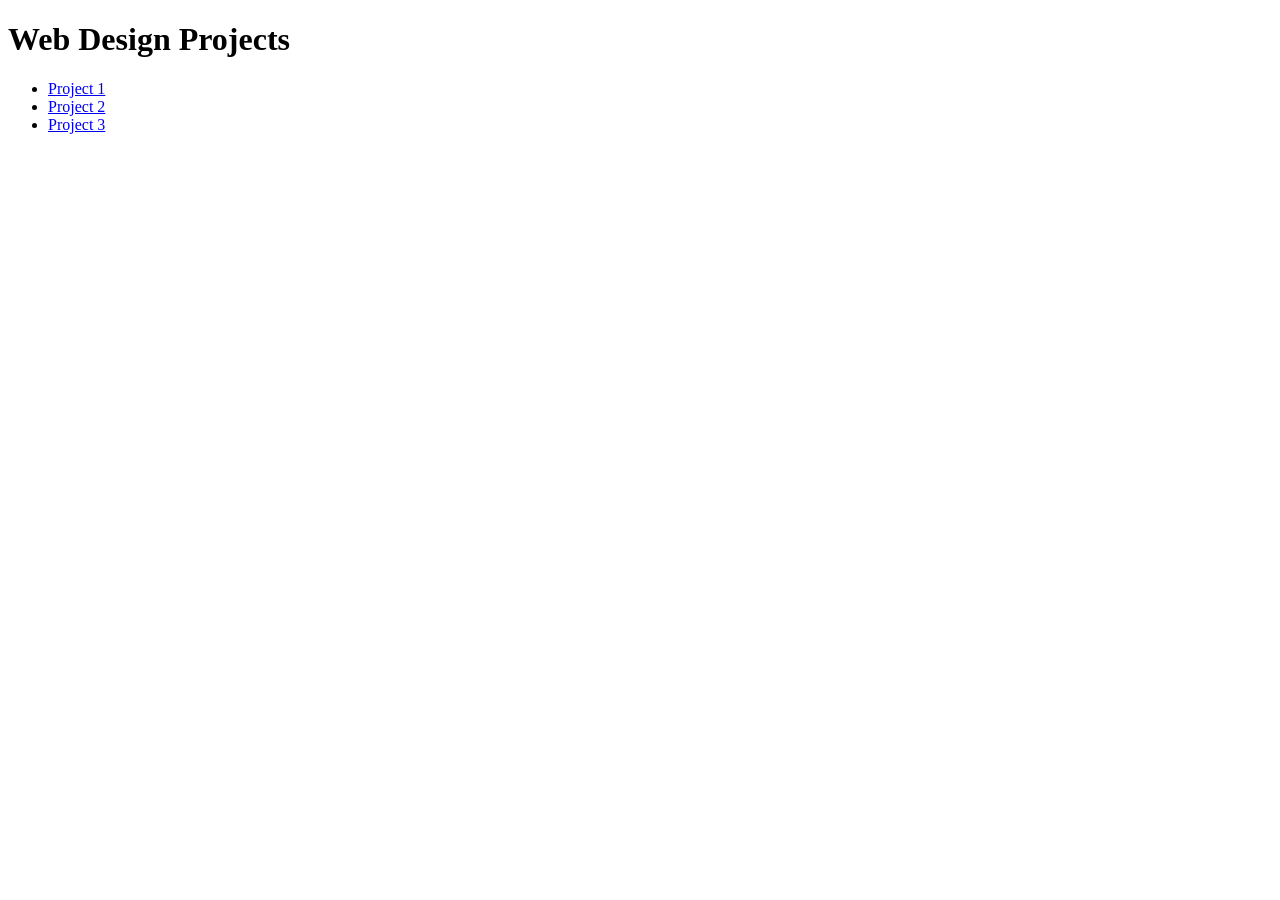
<file: index.html>
<!doctype html>
<html lang="en">
<head>
<meta charset="UTF-8" />
<meta name="viewport" content="width=device-width, initial-scale=1.0" />
<title>DMA 342</title>
</head>
<body>
<h1>Web Design Projects</h1>
<ul>
  <li><a href="project1/">Project 1</a></li>
  <li><a href="project2%202/">Project 2</a></li>
  <li><a href="project%203/">Project 3</a></li>
</ul>
</body>
</html>
</file>
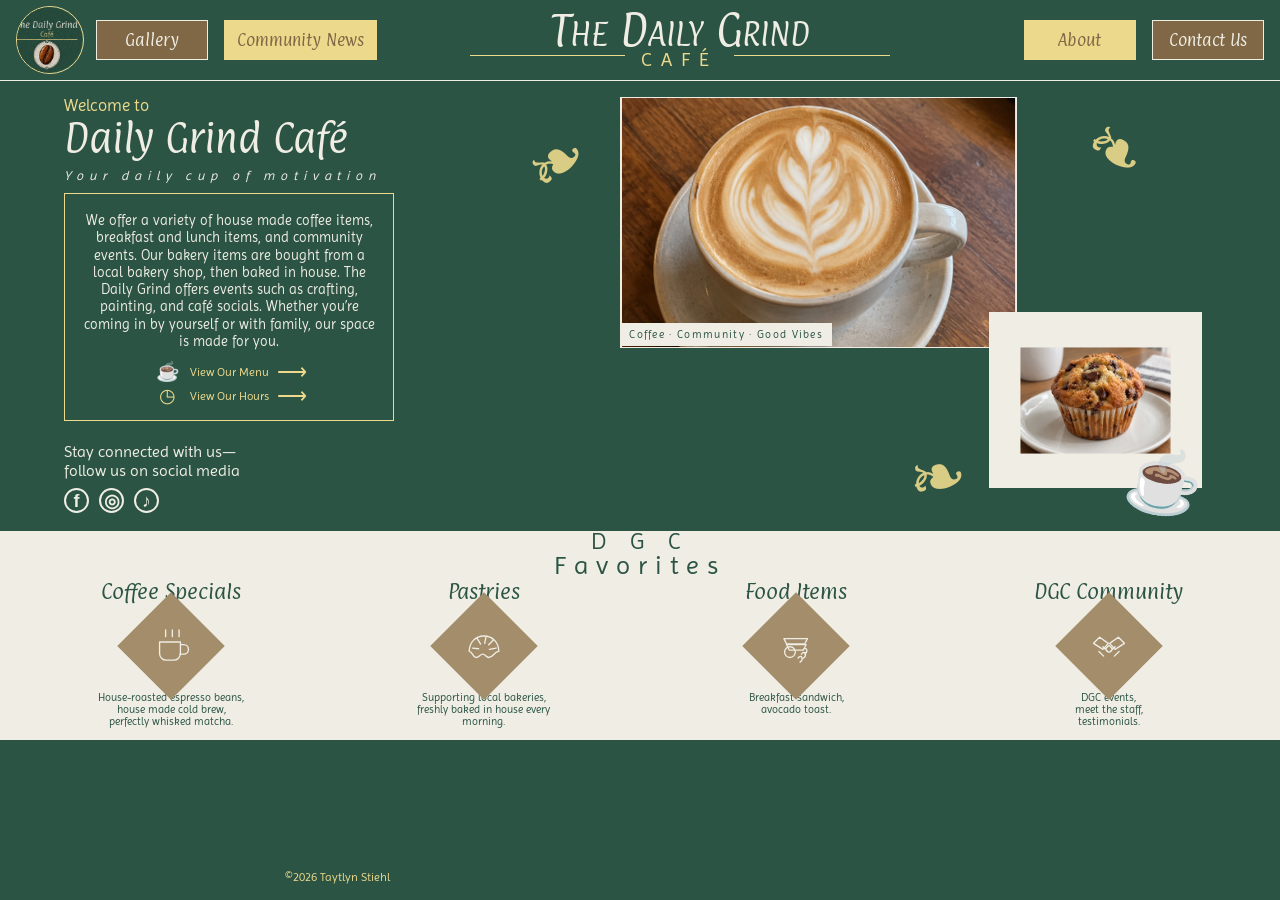
<file: project 3/index.html>
<!doctype html>
<html lang="en">
	<head>
		<meta charset="UTF-8" />
		<meta name="viewport" content="width=device-width, initial-scale=1.0" />
		<title>The Daily Grind Café</title>
		<link rel="preconnect" href="https://fonts.googleapis.com" />
		<link rel="preconnect" href="https://fonts.gstatic.com" crossorigin />
		<link
			href="https://fonts.googleapis.com/css2?family=Imprima&family=Paprika&display=swap"
			rel="stylesheet"
		/>
		<link rel="stylesheet" href="style.css" />
	</head>
	<body>
		<header class="landing-header">
			<a class="landing-logo" href="index.html" aria-label="The Daily Grind Café home">
				<img src="img/logo.png" alt="" />
			</a>
			<nav class="landing-nav landing-nav-left" aria-label="Main navigation">
				<a class="landing-nav-link" href="gallery.html">Gallery</a>
				<a class="landing-nav-link highlighted" href="news.html">Community News</a>
			</nav>
			<a class="landing-wordmark" href="index.html" aria-label="The Daily Grind Café">
				<span>The Daily Grind</span>
				<span class="cafe-label">Café</span>
			</a>
			<nav class="landing-nav landing-nav-right" aria-label="More navigation">
				<a class="landing-nav-link highlighted" href="about.html">About</a>
				<a class="landing-nav-link" href="contact.html">Contact Us</a>
			</nav>
		</header>

		<main class="landing-main">
			<section class="landing-hero" aria-labelledby="welcome-heading">
				<div class="welcome-copy">
					<p class="welcome-eyebrow">Welcome to</p>
					<h1 id="welcome-heading">Daily Grind Café</h1>
					<p class="welcome-tagline">Your daily cup of motivation</p>
					<div class="welcome-card">
						<p>
							We offer a variety of house made coffee items, breakfast and lunch
							items, and community events. Our bakery items are bought from a local
							bakery shop, then baked in house. The Daily Grind offers events such
							as crafting, painting, and café socials. Whether you’re coming in by
							yourself or with family, our space is made for you.
						</p>
						<div class="welcome-actions">
							<a href="menu 2.html"><span aria-hidden="true">☕</span> View Our Menu <span aria-hidden="true">⟶</span></a>
							<a href="contact.html"><span aria-hidden="true">◷</span> View Our Hours <span aria-hidden="true">⟶</span></a>
						</div>
					</div>
					<div class="social-links" id="social">
						<p>Stay connected with us—<br />follow us on social media</p>
						<div aria-label="Social media">
							<a href="#social" aria-label="Facebook">f</a>
							<a href="#social" aria-label="Instagram">◎</a>
							<a href="#social" aria-label="TikTok">♪</a>
						</div>
					</div>
				</div>

				<div class="landing-art" aria-label="The Daily Grind café and community">
					<div class="art-sprig sprig-one" aria-hidden="true">❧</div>
					<div class="art-sprig sprig-two" aria-hidden="true">❧</div>
					<div class="art-sprig sprig-three" aria-hidden="true">❧</div>
					<div class="art-doodle doodle-cup" aria-hidden="true">☕</div>
					<img
						class="cafe-photo"
						src="img/latte-picture.jpg"
						alt="The Daily Grind café owners welcoming guests"
					/>
					<div class="photo-caption">Coffee · Community · Good Vibes</div>
					<div class="art-logo">
						<img src="img/pastery-pic.jpg" alt="The Daily Grind Café" />
					</div>
				</div>
			</section>

			<section class="favorites" id="favorites" aria-labelledby="favorites-heading">
				<h2 id="favorites-heading"><span>D G C</span><strong>Favorites</strong></h2>
				<div class="favorite-grid">
					<article class="favorite-item">
						<h3>Coffee Specials</h3>
						<div class="favorite-icon" aria-hidden="true">
							<svg viewBox="0 0 64 64">
								<path d="M15 25h31v17a10 10 0 0 1-10 10H25a10 10 0 0 1-10-10zM46 29h5a7 7 0 0 1 0 14h-6M24 7v10M34 7v10M44 7v10" />
							</svg>
						</div>
						<p>House-roasted espresso beans,<br />house made cold brew,<br />perfectly whisked matcha.</p>
					</article>
					<article class="favorite-item">
						<h3>Pastries</h3>
						<div class="favorite-icon" aria-hidden="true">
							<svg viewBox="0 0 64 64">
								<path d="M10 39c0-13 9-23 22-23s22 10 22 23c-7 0-8 9-15 9-4 0-5-5-9-5s-5 5-10 5-5-9-10-9zM22 20l5 8M35 17l-2 10M46 22l-7 7M15 34l9 1M40 36l10-2" />
							</svg>
						</div>
						<p>Supporting local bakeries,<br />freshly baked in house every<br />morning.</p>
					</article>
					<article class="favorite-item">
						<h3>Food Items</h3>
						<div class="favorite-icon" aria-hidden="true">
							<svg viewBox="0 0 64 64">
								<path d="M14 20h35l-4 8H18zM18 29h29l-4 8H22zM15 40a8 8 0 1 0 16 0 8 8 0 0 0-16 0zM40 43c5-7 9 2 3 6M42 37c5-7 9 2 3 6M35 49c5-7 9 2 3 6" />
							</svg>
						</div>
						<p>Breakfast sandwich,<br />avocado toast.</p>
					</article>
					<article class="favorite-item">
						<h3>DGC Community</h3>
						<div class="favorite-icon" aria-hidden="true">
							<svg viewBox="0 0 64 64">
								<path d="m9 27 9-9 13 9-8 9zM55 27l-9-9-13 9 8 9zM23 32l7 7a4 4 0 0 0 6-5l-4-4M41 32l-7 7a4 4 0 0 1-6-5l4-4M17 39l7 7M47 39l-7 7" />
							</svg>
						</div>
						<p>DGC events,<br />meet the staff,<br />testimonials.</p>
					</article>
				</div>
			</section>
		</main>
		<footer class="landing-footer">
			<p>©2026 Taytlyn Stiehl</p>
		</footer>
	</body>
</html>
</file>
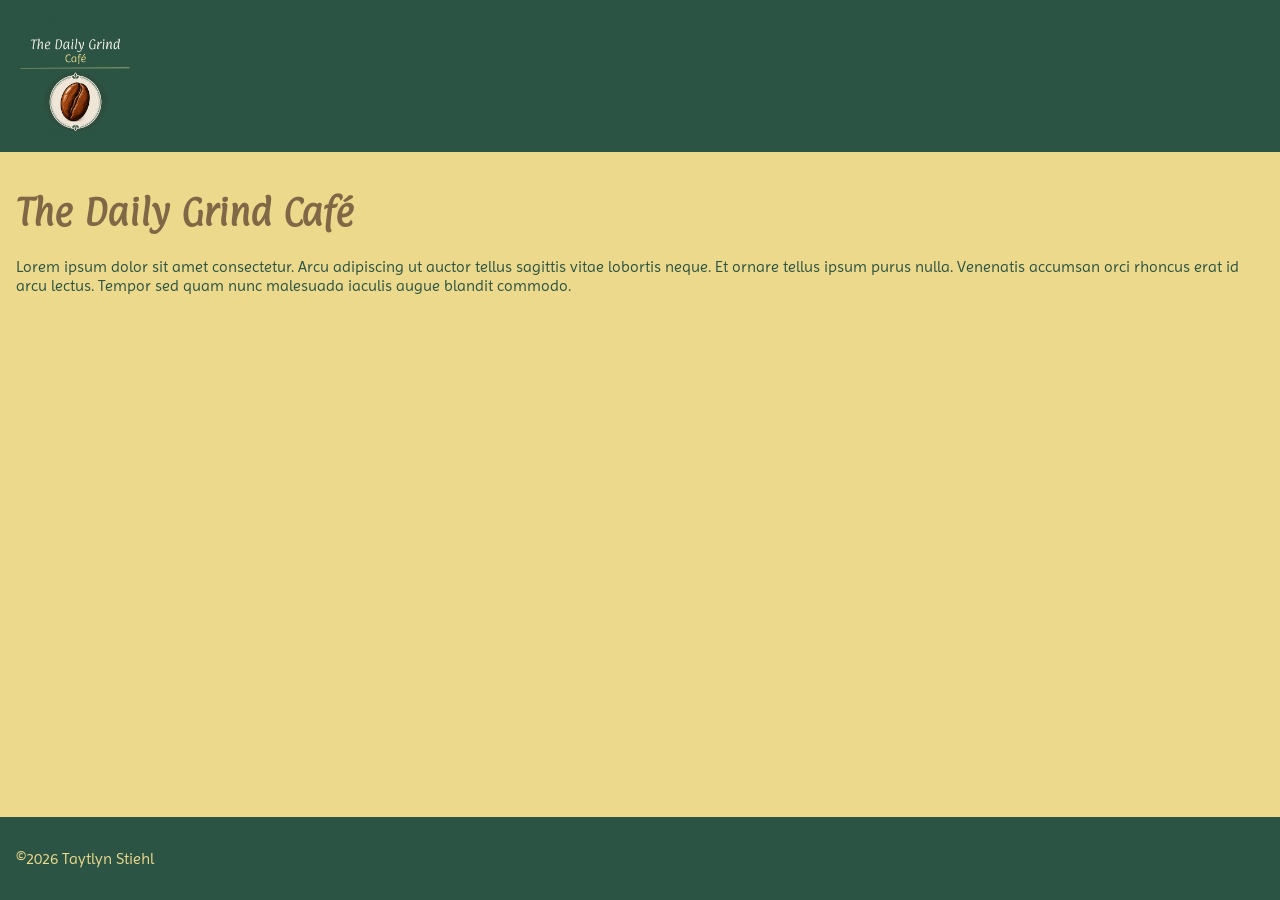
<file: project1/index.html>
<!doctype html>
<html lang="en">
<head>
<meta charset="UTF-8" />
<meta name="viewport" content="width=device-width, initial-scale=1.0" />
<title>The Daily Grind Café</title>
<!-- Google fonts code-->
<link rel="preconnect" href="https://fonts.googleapis.com">
<link rel="preconnect" href="https://fonts.gstatic.com" crossorigin>
<link href="https://fonts.googleapis.com/css2?family=Imprima&family=Paprika&display=swap" rel="stylesheet">
<!-- End Google fonts code-->
<link rel="stylesheet" href="style.css" />
</head>
<body>
<header>
<img src="img/logo.png" class="logo" alt="Scoops and Smiles Ice Cream Parlour logo" />
</header>
<main>
<h1>The Daily Grind Café</h1>
<p>
        Lorem ipsum dolor sit amet consectetur. Arcu adipiscing ut auctor tellus sagittis vitae
        lobortis neque. Et ornare tellus ipsum purus nulla. Venenatis accumsan orci rhoncus erat id
        arcu lectus. Tempor sed quam nunc malesuada iaculis augue blandit commodo.
</p>
</main>
<footer>
<p>©2026 Taytlyn Stiehl</p>
</footer>
</body>
</html>
</file>
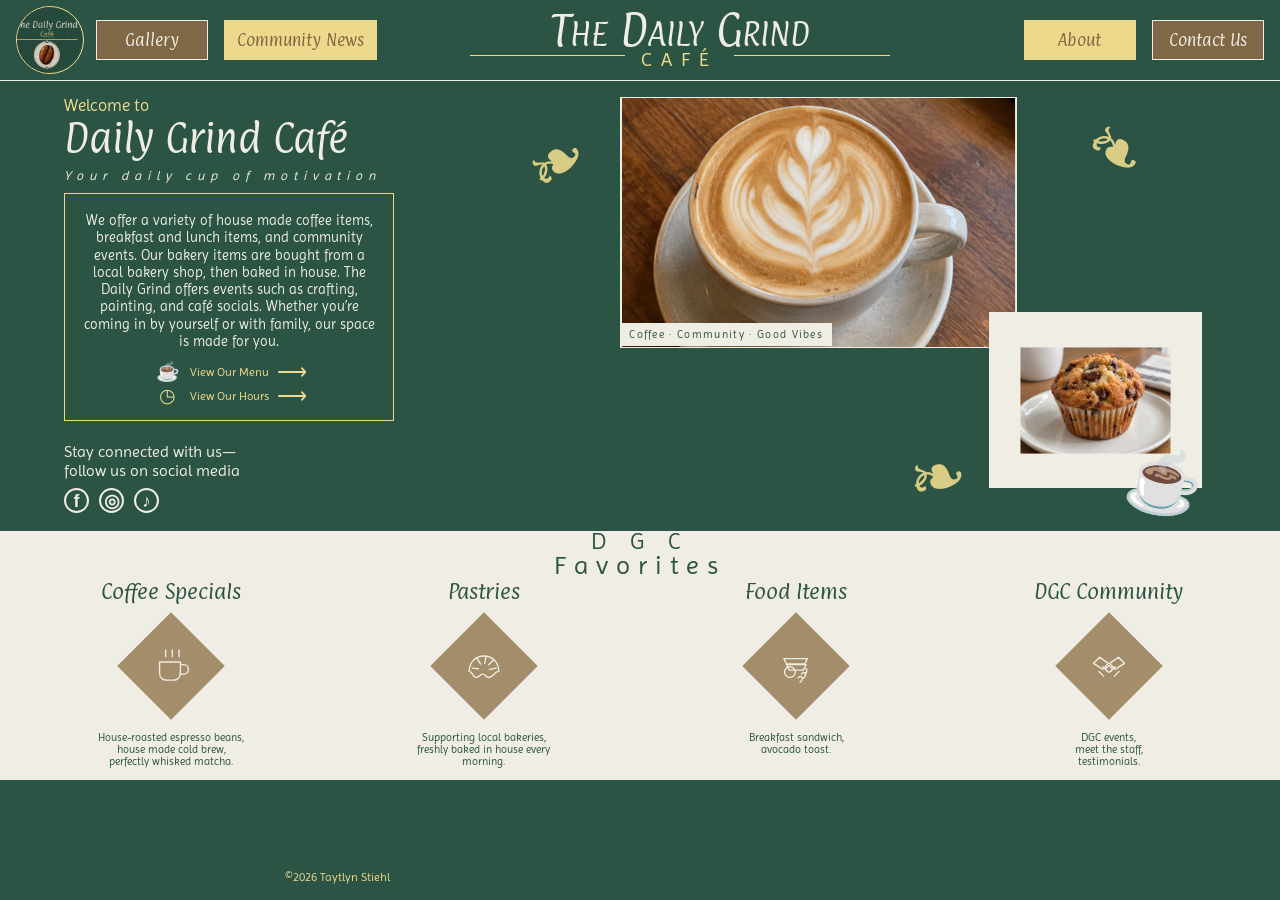
<file: project2 2/index.html>
<!doctype html>
<html lang="en">
	<head>
		<meta charset="UTF-8" />
		<meta name="viewport" content="width=device-width, initial-scale=1.0" />
		<title>The Daily Grind Café</title>
		<link rel="preconnect" href="https://fonts.googleapis.com" />
		<link rel="preconnect" href="https://fonts.gstatic.com" crossorigin />
		<link
			href="https://fonts.googleapis.com/css2?family=Imprima&family=Paprika&display=swap"
			rel="stylesheet"
		/>
		<link rel="stylesheet" href="style.css" />
	</head>
	<body>
		<header class="landing-header">
			<a class="landing-logo" href="index.html" aria-label="The Daily Grind Café home">
				<img src="img/logo.png" alt="" />
			</a>
			<nav class="landing-nav landing-nav-left" aria-label="Main navigation">
				<a class="landing-nav-link" href="gallery.html">Gallery</a>
				<a class="landing-nav-link highlighted" href="news.html">Community News</a>
			</nav>
			<a class="landing-wordmark" href="index.html" aria-label="The Daily Grind Café">
				<span>The Daily Grind</span>
				<span class="cafe-label">Café</span>
			</a>
			<nav class="landing-nav landing-nav-right" aria-label="More navigation">
				<a class="landing-nav-link highlighted" href="about.html">About</a>
				<a class="landing-nav-link" href="contact.html">Contact Us</a>
			</nav>
		</header>

		<main class="landing-main">
			<section class="landing-hero" aria-labelledby="welcome-heading">
				<div class="welcome-copy">
					<p class="welcome-eyebrow">Welcome to</p>
					<h1 id="welcome-heading">Daily Grind Café</h1>
					<p class="welcome-tagline">Your daily cup of motivation</p>
					<div class="welcome-card">
						<p>
							We offer a variety of house made coffee items, breakfast and lunch
							items, and community events. Our bakery items are bought from a local
							bakery shop, then baked in house. The Daily Grind offers events such
							as crafting, painting, and café socials. Whether you’re coming in by
							yourself or with family, our space is made for you.
						</p>
						<div class="welcome-actions">
							<a href="menu.html"><span aria-hidden="true">☕</span> View Our Menu <span aria-hidden="true">⟶</span></a>
							<a href="#social"><span aria-hidden="true">◷</span> View Our Hours <span aria-hidden="true">⟶</span></a>
						</div>
					</div>
					<div class="social-links" id="social">
						<p>Stay connected with us—<br />follow us on social media</p>
						<div aria-label="Social media">
							<a href="#social" aria-label="Facebook">f</a>
							<a href="#social" aria-label="Instagram">◎</a>
							<a href="#social" aria-label="TikTok">♪</a>
						</div>
					</div>
				</div>

				<div class="landing-art" aria-label="The Daily Grind café and community">
					<div class="art-sprig sprig-one" aria-hidden="true">❧</div>
					<div class="art-sprig sprig-two" aria-hidden="true">❧</div>
					<div class="art-sprig sprig-three" aria-hidden="true">❧</div>
					<div class="art-doodle doodle-cup" aria-hidden="true">☕</div>
					<img
						class="cafe-photo"
						src="img/latte-picture.jpg"
						alt="The Daily Grind café owners welcoming guests"
					/>
					<div class="photo-caption">Coffee · Community · Good Vibes</div>
					<div class="art-logo">
						<img src="img/pastery-pic.jpg" alt="The Daily Grind Café" />
					</div>
				</div>
			</section>

			<section class="favorites" id="favorites" aria-labelledby="favorites-heading">
				<h2 id="favorites-heading"><span>D G C</span><strong>Favorites</strong></h2>
				<div class="favorite-grid">
					<article class="favorite-item">
						<h3>Coffee Specials</h3>
						<div class="favorite-icon" aria-hidden="true">
							<svg viewBox="0 0 64 64">
								<path d="M15 25h31v17a10 10 0 0 1-10 10H25a10 10 0 0 1-10-10zM46 29h5a7 7 0 0 1 0 14h-6M24 7v10M34 7v10M44 7v10" />
							</svg>
						</div>
						<p>House-roasted espresso beans,<br />house made cold brew,<br />perfectly whisked matcha.</p>
					</article>
					<article class="favorite-item">
						<h3>Pastries</h3>
						<div class="favorite-icon" aria-hidden="true">
							<svg viewBox="0 0 64 64">
								<path d="M10 39c0-13 9-23 22-23s22 10 22 23c-7 0-8 9-15 9-4 0-5-5-9-5s-5 5-10 5-5-9-10-9zM22 20l5 8M35 17l-2 10M46 22l-7 7M15 34l9 1M40 36l10-2" />
							</svg>
						</div>
						<p>Supporting local bakeries,<br />freshly baked in house every<br />morning.</p>
					</article>
					<article class="favorite-item">
						<h3>Food Items</h3>
						<div class="favorite-icon" aria-hidden="true">
							<svg viewBox="0 0 64 64">
								<path d="M14 20h35l-4 8H18zM18 29h29l-4 8H22zM15 40a8 8 0 1 0 16 0 8 8 0 0 0-16 0zM40 43c5-7 9 2 3 6M42 37c5-7 9 2 3 6M35 49c5-7 9 2 3 6" />
							</svg>
						</div>
						<p>Breakfast sandwich,<br />avocado toast.</p>
					</article>
					<article class="favorite-item">
						<h3>DGC Community</h3>
						<div class="favorite-icon" aria-hidden="true">
							<svg viewBox="0 0 64 64">
								<path d="m9 27 9-9 13 9-8 9zM55 27l-9-9-13 9 8 9zM23 32l7 7a4 4 0 0 0 6-5l-4-4M41 32l-7 7a4 4 0 0 1-6-5l4-4M17 39l7 7M47 39l-7 7" />
							</svg>
						</div>
						<p>DGC events,<br />meet the staff,<br />testimonials.</p>
					</article>
				</div>
			</section>
		</main>
		<footer class="landing-footer">
			<p>©2026 Taytlyn Stiehl</p>
		</footer>
	</body>
</html>
</file>
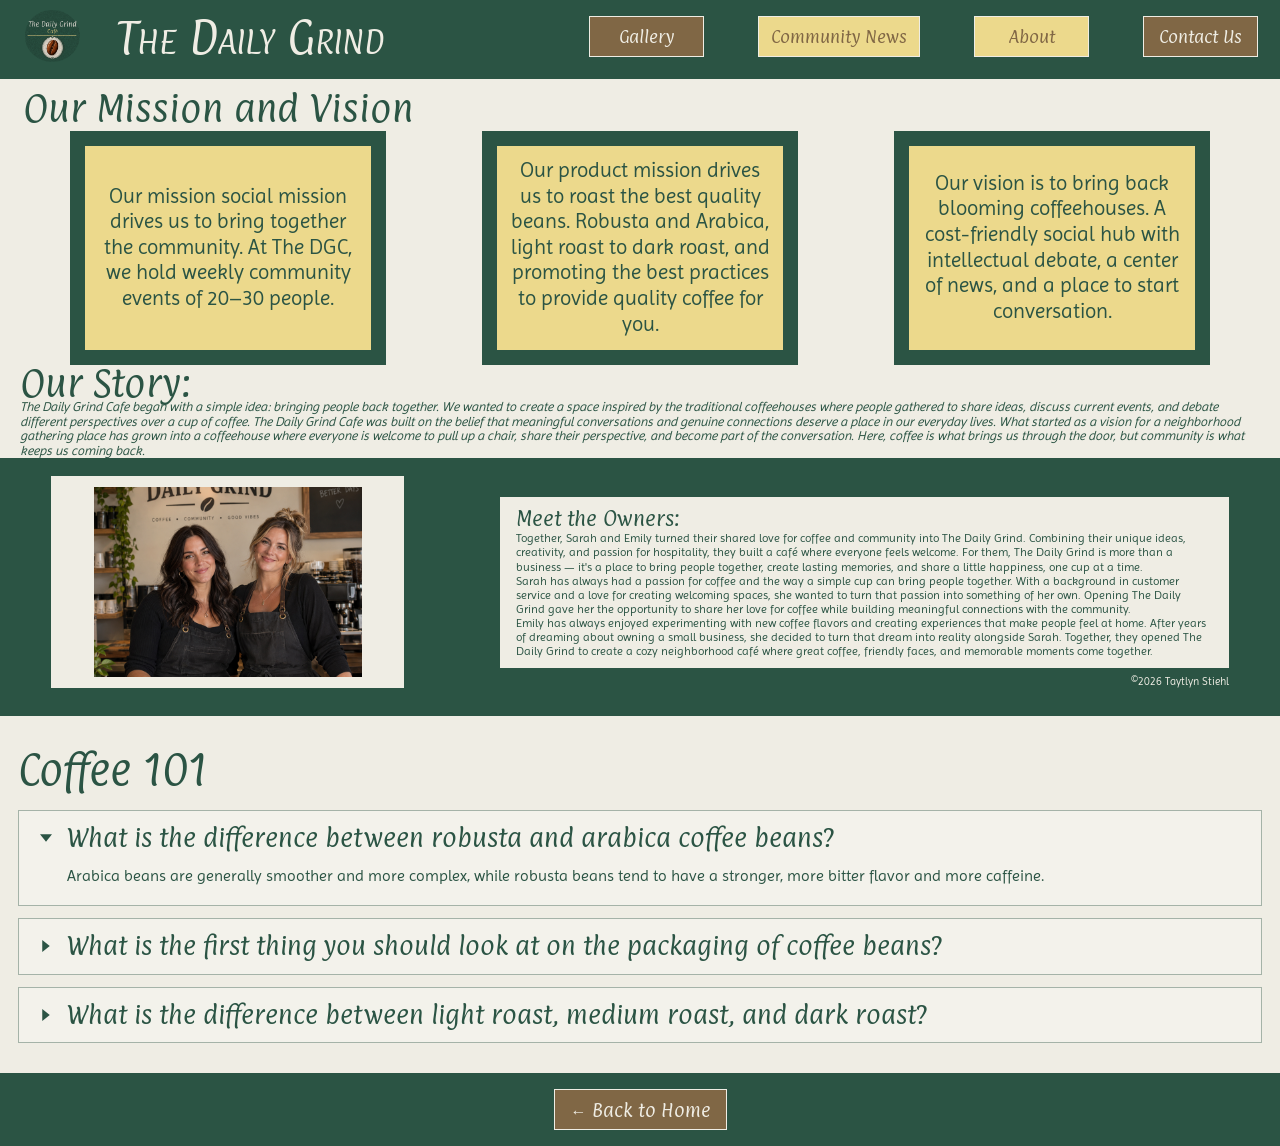
<file: project 3/about.html>
<!doctype html>
<html lang="en">
	<head>
		<meta charset="UTF-8" />
		<meta name="viewport" content="width=device-width, initial-scale=1.0" />
		<title>About | The Daily Grind Café</title>
		<link rel="preconnect" href="https://fonts.googleapis.com" />
		<link rel="preconnect" href="https://fonts.gstatic.com" crossorigin />
		<link
			href="https://fonts.googleapis.com/css2?family=Imprima&family=Paprika&display=swap"
			rel="stylesheet"
		/>
		<link rel="stylesheet" href="style.css" />
	</head>
	<body>
		<header class="site-header">
			<a class="brand" href="index.html">
				<img src="img/logo.png" class="logo" alt="The Daily Grind Café logo" />
				<span class="brand-name">The Daily Grind</span>
			</a>
			<nav aria-label="Main navigation">
				<a class="nav-link" href="gallery.html">Gallery</a>
				<a class="nav-link" href="news.html">Community News</a>
				<a class="nav-link current" href="about.html" aria-current="page">About</a>
				<a class="nav-link" href="contact.html">Contact Us</a>
			</nav>
		</header>

		<main>
			<section class="mission-section" aria-labelledby="mission-heading">
				<h1 id="mission-heading">Our Mission and Vision</h1>
				<div class="mission-grid">
					<article class="mission-card">
						<p>
							Our mission social mission drives us to bring together the community. At
							The DGC, we hold weekly community events of 20–30 people.
						</p>
					</article>
					<article class="mission-card">
						<p>
							Our product mission drives us to roast the best quality beans. Robusta
							and Arabica, light roast to dark roast, and promoting the best practices
							to provide quality coffee for you.
						</p>
					</article>
					<article class="mission-card">
						<p>
							Our vision is to bring back blooming coffeehouses. A cost-friendly
							social hub with intellectual debate, a center of news, and a place to
							start conversation.
						</p>
					</article>
				</div>
			</section>

			<section class="story-section" aria-labelledby="story-heading">
				<h2 id="story-heading">Our Story:</h2>
				<p>
					The Daily Grind Cafe began with a simple idea: bringing people back together.
					We wanted to create a space inspired by the traditional coffeehouses where
					people gathered to share ideas, discuss current events, and debate different
					perspectives over a cup of coffee. The Daily Grind Cafe was built on the belief
					that meaningful conversations and genuine connections deserve a place in our
					everyday lives. What started as a vision for a neighborhood gathering place
					has grown into a coffeehouse where everyone is welcome to pull up a chair,
					share their perspective, and become part of the conversation. Here, coffee is
					what brings us through the door, but community is what keeps us coming back.
				</p>
			</section>

		</main>

		<footer id="owners">
			<div class="owner-visual">
				<img src="img/picture-of-owner.jpg" alt="The Daily Grind Café" />
			</div>
			<section class="owners-copy" aria-labelledby="owners-heading">
				<h2 id="owners-heading">Meet the Owners:</h2>
				<p>
					Together, Sarah and Emily turned their shared love for coffee and community
					into The Daily Grind. Combining their unique ideas, creativity, and passion
					for hospitality, they built a café where everyone feels welcome. For them,
					The Daily Grind is more than a business — it's a place to bring people
					together, create lasting memories, and share a little happiness, one cup at a
					time.
				</p>
				<p>
					Sarah has always had a passion for coffee and the way a simple cup can bring
					people together. With a background in customer service and a love for
					creating welcoming spaces, she wanted to turn that passion into something of
					her own. Opening The Daily Grind gave her the opportunity to share her love
					for coffee while building meaningful connections with the community.
				</p>
				<p>
					Emily has always enjoyed experimenting with new coffee flavors and creating
					experiences that make people feel at home. After years of dreaming about
					owning a small business, she decided to turn that dream into reality
					alongside Sarah. Together, they opened The Daily Grind to create a cozy
					neighborhood café where great coffee, friendly faces, and memorable moments
					come together.
				</p>
			</section>
			<p class="copyright">©2026 Taytlyn Stiehl</p>
		</footer>
		<section class="ice-cream-section">
			<h2>Coffee 101</h2>
			<div class="accordion">
				<div class="accordion-item active">
					<div class="question-title" tabindex="0" role="button" aria-expanded="true">
						<img src="img/pointer.svg" alt="pointer" class="pointer" />
						<h3>What is the difference between robusta and arabica coffee beans?</h3>
					</div>
					<p>
						Arabica beans are generally smoother and more complex, while robusta beans tend to
						have a stronger, more bitter flavor and more caffeine.
					</p>
				</div>
				<div class="accordion-item">
					<div class="question-title" tabindex="0" role="button" aria-expanded="false">
						<img src="img/pointer.svg" alt="pointer" class="pointer" />
						<h3>What is the first thing you should look at on the packaging of coffee beans?</h3>
					</div>
					<p>Check the roast date to see how recently the beans were roasted.</p>
				</div>
				<div class="accordion-item">
					<div class="question-title" tabindex="0" role="button" aria-expanded="false">
						<img src="img/pointer.svg" alt="pointer" class="pointer" />
						<h3>What is the difference between light roast, medium roast, and dark roast?</h3>
					</div>
					<p>
						Light roasts have a lighter body and retain more of the bean's original flavors.
						Medium roasts balance those flavors with more roast character, while dark roasts
						have a bolder, deeper roasted taste.
					</p>
				</div>
			</div>
		</section>
		<footer class="back-home-footer">
			<a class="back-home-link" href="index.html">← Back to Home</a>
		</footer>

		<script>
			const accordionItems = document.querySelectorAll('.accordion-item');

			accordionItems.forEach((item) => {
				const trigger = item.querySelector('.question-title');
				trigger.addEventListener('click', () => {
					const isOpen = item.classList.contains('active');

					accordionItems.forEach((panel) => {
						panel.classList.remove('active');
						panel.querySelector('.question-title').setAttribute('aria-expanded', 'false');
					});

					if (!isOpen) {
						item.classList.add('active');
						trigger.setAttribute('aria-expanded', 'true');
					}
				});

				trigger.addEventListener('keydown', (event) => {
					if (event.key === 'Enter' || event.key === ' ') {
						event.preventDefault();
						trigger.click();
					}
				});
			});
		</script>
	</body>
</html>
</file>
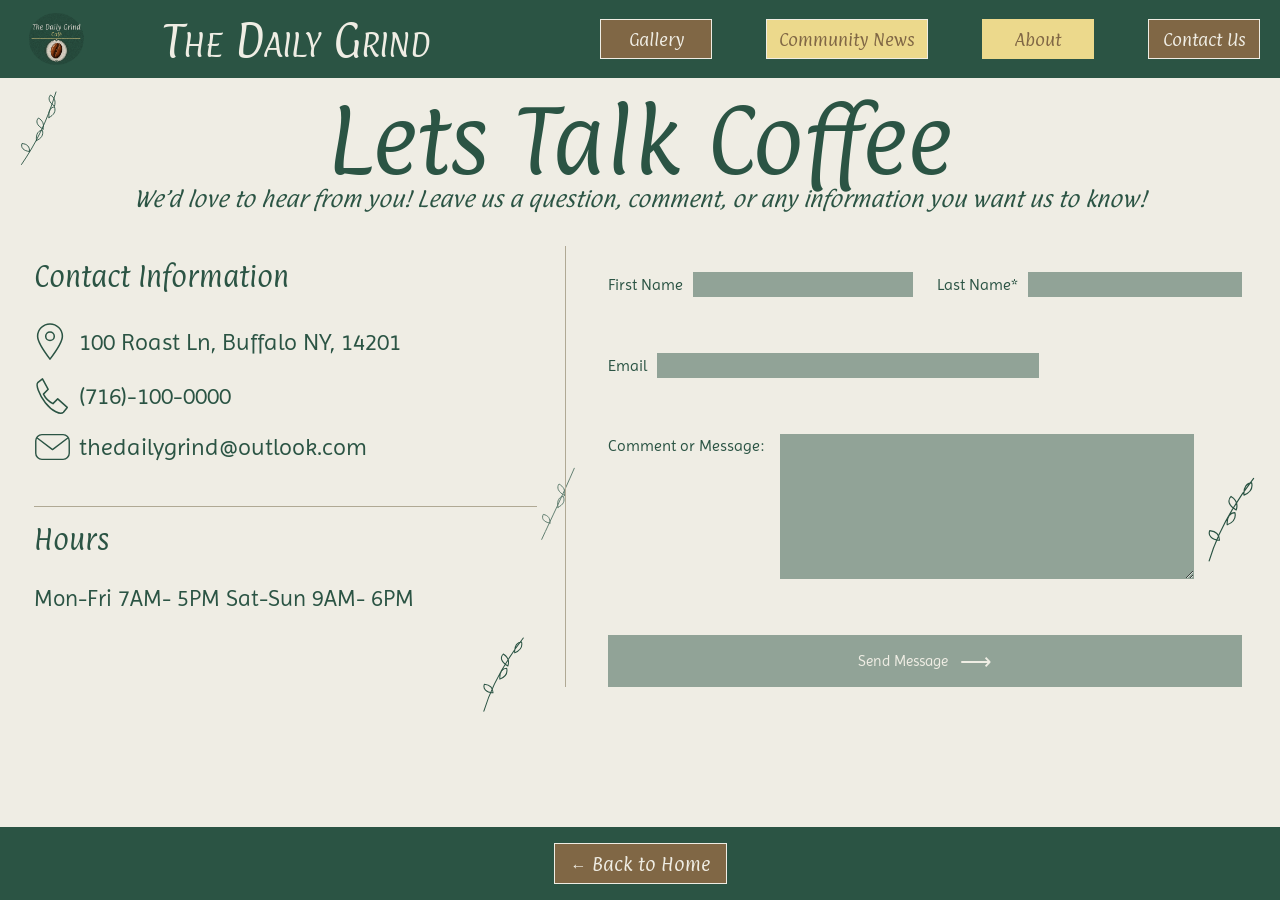
<file: project 3/contact.html>
<!doctype html>
<html lang="en">
	<head>
		<meta charset="UTF-8" />
		<meta name="viewport" content="width=device-width, initial-scale=1.0" />
		<title>Contact | The Daily Grind Café</title>
		<link rel="preconnect" href="https://fonts.googleapis.com" />
		<link rel="preconnect" href="https://fonts.gstatic.com" crossorigin />
		<link
			href="https://fonts.googleapis.com/css2?family=Imprima&family=Paprika&display=swap"
			rel="stylesheet"
		/>
		<link rel="stylesheet" href="style.css" />
	</head>
	<body class="contact-page">
		<header class="site-header contact-header">
			<a class="brand" href="index.html">
				<img src="img/logo.png" class="logo" alt="The Daily Grind Café logo" />
				<span class="brand-name">The Daily Grind</span>
			</a>
			<nav aria-label="Main navigation">
				<a class="nav-link" href="gallery.html">Gallery</a>
				<a class="nav-link" href="news.html">Community News</a>
				<a class="nav-link" href="about.html">About</a>
				<a class="nav-link current" href="contact.html" aria-current="page">Contact Us</a>
			</nav>
		</header>

		<main class="contact-main">
			<div class="contact-flourish contact-flourish-top" aria-hidden="true">
				<svg viewBox="0 0 100 160">
					<path d="M7 153C35 112 57 70 76 8M23 127c-12-1-18-8-15-16 10 1 16 6 15 16Zm14-22c-2-14 5-21 12-20 2 9-2 16-12 20Zm13-23c-13-7-15-16-9-22 8 5 12 12 9 22Zm12-23c-2-14 4-21 11-21 3 9-1 16-11 21Zm11-23c-12-7-13-16-8-22 8 5 11 12 8 22Z" />
				</svg>
			</div>
			<div class="contact-flourish contact-flourish-mid" aria-hidden="true">
				<svg viewBox="0 0 70 140">
					<path d="M5 137C23 98 43 57 65 6M20 107c-12-2-16-9-12-16 9 2 13 7 12 16Zm15-29c-3-13 3-20 10-20 3 9 0 15-10 20Zm12-22c-12-6-15-15-10-21 8 5 12 11 10 21Z" />
				</svg>
			</div>
			<div class="contact-flourish contact-flourish-right" aria-hidden="true">
				<svg viewBox="0 0 90 140">
					<path d="M8 135C20 95 43 51 77 7M24 103c-13-1-18-8-15-15 9 1 15 6 15 15Zm12-24c-1-13 5-19 12-19 2 9-2 15-12 19Zm14-23c-12-7-14-15-8-21 8 5 11 12 8 21Zm12-23c-1-13 5-19 12-19 2 9-2 15-12 19Z" />
				</svg>
			</div>
			<div class="contact-flourish contact-flourish-bottom" aria-hidden="true">
				<svg viewBox="0 0 90 140">
					<path d="M8 135C20 95 43 51 77 7M24 103c-13-1-18-8-15-15 9 1 15 6 15 15Zm12-24c-1-13 5-19 12-19 2 9-2 15-12 19Zm14-23c-12-7-14-15-8-21 8 5 11 12 8 21Zm12-23c-1-13 5-19 12-19 2 9-2 15-12 19Z" />
				</svg>
			</div>

			<section class="contact-intro" aria-labelledby="contact-title">
				<h1 id="contact-title">Lets Talk Coffee</h1>
				<p>We’d love to hear from you! Leave us a question, comment, or any information you want us to know!</p>
			</section>

			<div class="contact-content">
				<section class="contact-details" aria-labelledby="information-title">
					<h2 id="information-title">Contact Information</h2>
					<ul class="contact-list">
						<li>
							<svg viewBox="0 0 32 42" aria-hidden="true">
								<path d="M16 39S3 22 3 15a13 13 0 1 1 26 0c0 7-13 24-13 24Z" />
								<circle cx="16" cy="15" r="4.5" />
							</svg>
							<a href="https://maps.google.com/?q=100+Roast+Ln,+Buffalo+NY+14201">100 Roast Ln, Buffalo NY, 14201</a>
						</li>
						<li>
							<svg viewBox="0 0 36 42" aria-hidden="true">
								<path d="M8 3 3 7c-2 2 1 12 8 21s16 13 19 10l4-5-10-9-5 5c-4-2-8-6-10-10l5-5Z" />
							</svg>
							<a href="tel:+17161000000">(716)-100-0000</a>
						</li>
						<li>
							<svg viewBox="0 0 42 34" aria-hidden="true">
								<rect x="2" y="3" width="38" height="28" rx="7" />
								<path d="m4 7 17 13L38 7" />
							</svg>
							<a href="mailto:thedailygrind@outlook.com">thedailygrind@outlook.com</a>
						</li>
					</ul>

					<div class="contact-hours">
						<h2>Hours</h2>
						<p>Mon-Fri 7AM- 5PM Sat-Sun 9AM- 6PM</p>
					</div>
				</section>

				<form class="contact-form" action="mailto:thedailygrind@outlook.com" method="post" enctype="text/plain">
					<div class="form-name-row">
						<label class="form-field">
							<span>First Name</span>
							<input type="text" name="firstName" autocomplete="given-name" />
						</label>
						<label class="form-field">
							<span>Last Name<span aria-hidden="true">*</span></span>
							<input type="text" name="lastName" autocomplete="family-name" required />
						</label>
					</div>
					<label class="form-field form-email">
						<span>Email</span>
						<input type="email" name="email" autocomplete="email" />
					</label>
					<label class="form-field form-message">
						<span>Comment or Message:</span>
						<textarea name="message" rows="6"></textarea>
					</label>
					<button class="send-message" type="submit">Send Message <span aria-hidden="true">⟶</span></button>
				</form>
			</div>
		</main>
		<footer class="back-home-footer">
			<a class="back-home-link" href="index.html">← Back to Home</a>
		</footer>
	</body>
</html>
</file>
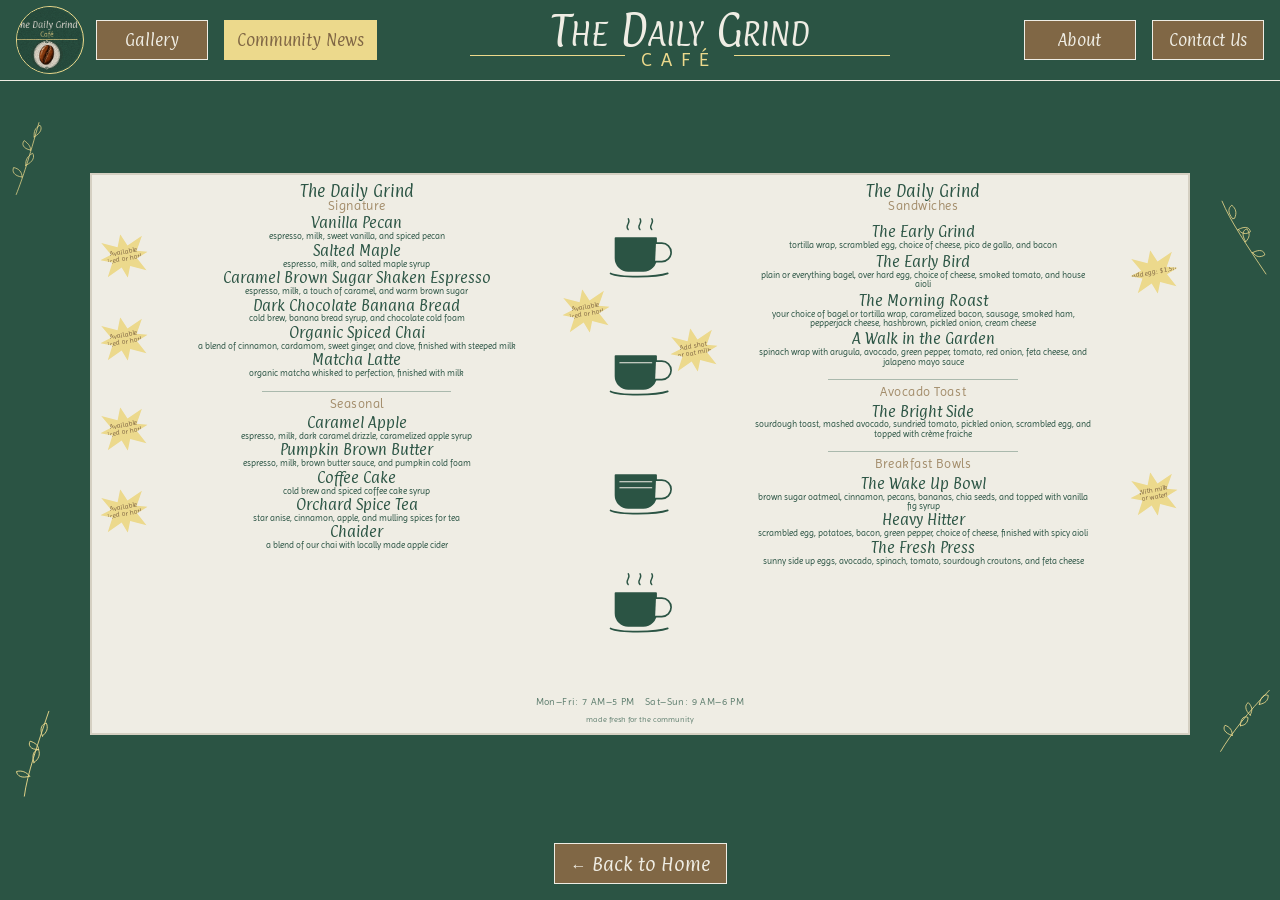
<file: project 3/menu 2.html>
<!doctype html>
<html lang="en">
	<head>
		<meta charset="UTF-8" />
		<meta name="viewport" content="width=device-width, initial-scale=1.0" />
		<title>Our Menu | The Daily Grind Café</title>
		<link rel="preconnect" href="https://fonts.googleapis.com" />
		<link rel="preconnect" href="https://fonts.gstatic.com" crossorigin />
		<link
			href="https://fonts.googleapis.com/css2?family=Imprima&family=Paprika&display=swap"
			rel="stylesheet"
		/>
		<link rel="stylesheet" href="style.css" />
	</head>
	<body class="menu-page">
		<header class="landing-header">
			<a class="landing-logo" href="index.html" aria-label="The Daily Grind Café home">
				<img src="img/logo.png" alt="" />
			</a>
			<nav class="landing-nav landing-nav-left" aria-label="Main navigation">
				<a class="landing-nav-link" href="gallery.html">Gallery</a>
				<a class="landing-nav-link highlighted" href="news.html">Community News</a>
			</nav>
			<a class="landing-wordmark" href="index.html" aria-label="The Daily Grind Café">
				<span>The Daily Grind</span>
				<span class="cafe-label">Café</span>
			</a>
			<nav class="landing-nav landing-nav-right" aria-label="More navigation">
				<a class="landing-nav-link" href="about.html">About</a>
				<a class="landing-nav-link" href="contact.html">Contact Us</a>
			</nav>
		</header>

		<main class="menu-main">
			<div class="menu-flourish flourish-top-left" aria-hidden="true">
				<svg viewBox="0 0 70 150">
					<path d="M8 145C21 112 32 77 51 9" />
					<path d="M19 112C3 110 0 101 3 94c10 2 16 8 16 18Zm7-22c15-7 17-17 13-23-9 5-14 12-13 23Zm9-29C20 58 18 49 23 43c9 6 13 13 12 18Zm7-25c14-8 15-17 11-22-9 5-12 11-11 22Z" />
				</svg>
			</div>
			<div class="menu-flourish flourish-bottom-left" aria-hidden="true">
				<svg viewBox="0 0 90 140">
					<path d="M6 134C20 100 48 59 82 8M23 104C9 105 3 98 4 91c9 0 16 5 19 13Zm13-20c-1-14 6-20 13-19 1 9-4 16-13 19Zm13-19C35 62 34 53 39 48c8 5 12 11 10 17Zm12-20c-2-14 5-20 12-19 1 9-3 15-12 19Z" />
				</svg>
			</div>
			<div class="menu-flourish flourish-top-right" aria-hidden="true">
				<svg viewBox="0 0 90 140">
					<path d="M7 8c14 34 42 75 76 126M25 38c-9-11-7-19-1-23 7 6 9 13 5 22Zm10 19c13-7 20-3 21 4-8 5-15 4-21-4Zm13 21c-8-12-5-20 2-22 6 8 5 15-2 22Zm12 19c13-7 20-3 21 4-8 5-15 4-21-4Z" />
				</svg>
			</div>
			<div class="menu-flourish flourish-bottom-right" aria-hidden="true">
				<svg viewBox="0 0 80 140">
					<path d="M8 132C20 97 41 54 70 8M22 100c-14-1-19-8-16-15 9 1 15 6 16 15Zm11-20C30 67 36 61 43 63c2 9-2 15-10 17Zm13-22c-12-7-13-16-8-21 8 5 11 11 8 21Zm12-22c-1-14 5-20 12-19 2 9-2 15-12 19Z" />
				</svg>
			</div>

			<section class="menu-board" aria-label="The Daily Grind menu">
				<div class="menu-column drinks-column">
					<section class="menu-group signature-group" aria-labelledby="signature-heading">
						<h1 id="signature-heading">The Daily Grind</h1>
						<p class="menu-subheading">Signature</p>
						<article class="menu-item">
							<h2>Vanilla Pecan</h2>
							<p>espresso, milk, sweet vanilla, and spiced pecan</p>
						</article>
						<article class="menu-item">
							<h2>Salted Maple</h2>
							<p>espresso, milk, and salted maple syrup</p>
							<div class="menu-sticker sticker-left-one" aria-hidden="true">Available<br />iced or hot!</div>
						</article>
						<article class="menu-item">
							<h2>Caramel Brown Sugar Shaken Espresso</h2>
							<p>espresso, milk, a touch of caramel, and warm brown sugar</p>
						</article>
						<article class="menu-item">
							<h2>Dark Chocolate Banana Bread</h2>
							<p>cold brew, banana bread syrup, and chocolate cold foam</p>
							<div class="menu-sticker sticker-middle-one" aria-hidden="true">Available<br />iced or hot!</div>
						</article>
						<article class="menu-item">
							<h2>Organic Spiced Chai</h2>
							<p>a blend of cinnamon, cardamom, sweet ginger, and clove, finished with steeped milk</p>
							<div class="menu-sticker sticker-left-two" aria-hidden="true">Available<br />iced or hot!</div>
						</article>
						<article class="menu-item">
							<h2>Matcha Latte</h2>
							<p>organic matcha whisked to perfection, finished with milk</p>
						</article>
					</section>

					<section class="menu-group seasonal-group" aria-labelledby="seasonal-heading">
						<h2 id="seasonal-heading" class="menu-subheading">Seasonal</h2>
						<article class="menu-item">
							<h2>Caramel Apple</h2>
							<p>espresso, milk, dark caramel drizzle, caramelized apple syrup</p>
							<div class="menu-sticker sticker-left-three" aria-hidden="true">Available<br />iced or hot!</div>
						</article>
						<article class="menu-item">
							<h2>Pumpkin Brown Butter</h2>
							<p>espresso, milk, brown butter sauce, and pumpkin cold foam</p>
						</article>
						<article class="menu-item">
							<h2>Coffee Cake</h2>
							<p>cold brew and spiced coffee cake syrup</p>
						</article>
						<article class="menu-item">
							<h2>Orchard Spice Tea</h2>
							<p>star anise, cinnamon, apple, and mulling spices for tea</p>
							<div class="menu-sticker sticker-left-four" aria-hidden="true">Available<br />iced or hot!</div>
						</article>
						<article class="menu-item">
							<h2>Chaider</h2>
							<p>a blend of our chai with locally made apple cider</p>
						</article>
					</section>
				</div>

				<div class="menu-center" aria-hidden="true">
					<div class="cup-mark">
						<svg viewBox="0 0 88 72">
							<path class="steam" d="M30 13c-5-6 4-7 0-13m14 13c-5-6 4-7 0-13m14 13c-5-6 4-7 0-13" />
							<path class="cup" d="M15 23h48v24a15 15 0 0 1-15 15H30a15 15 0 0 1-15-15z" />
							<path class="handle" d="M63 29h7a11 11 0 0 1 0 22h-8" />
							<path class="saucer" d="M9 65c10 5 54 5 68 0" />
						</svg>
					</div>
					<div class="cup-mark">
						<svg viewBox="0 0 88 72">
							<path class="cup" d="M15 23h48v24a15 15 0 0 1-15 15H30a15 15 0 0 1-15-15z" />
							<path class="handle" d="M63 29h7a11 11 0 0 1 0 22h-8" />
							<path class="saucer" d="M9 65c10 5 54 5 68 0" />
							<path class="coffee" d="M20 31h38" />
						</svg>
					</div>
					<div class="cup-mark">
						<svg viewBox="0 0 88 72">
							<path class="cup" d="M15 23h48v24a15 15 0 0 1-15 15H30a15 15 0 0 1-15-15z" />
							<path class="handle" d="M63 29h7a11 11 0 0 1 0 22h-8" />
							<path class="saucer" d="M9 65c10 5 54 5 68 0" />
							<path class="coffee" d="M20 31h38m-38 7h38" />
						</svg>
					</div>
					<div class="cup-mark">
						<svg viewBox="0 0 88 72">
							<path class="steam" d="M30 13c-5-6 4-7 0-13m14 13c-5-6 4-7 0-13m14 13c-5-6 4-7 0-13" />
							<path class="cup" d="M15 23h48v24a15 15 0 0 1-15 15H30a15 15 0 0 1-15-15z" />
							<path class="handle" d="M63 29h7a11 11 0 0 1 0 22h-8" />
							<path class="saucer" d="M9 65c10 5 54 5 68 0" />
						</svg>
					</div>
				</div>

				<div class="menu-column food-column">
					<section class="menu-group sandwich-group" aria-labelledby="sandwich-heading">
						<h2 id="sandwich-heading" class="menu-section-title">The Daily Grind</h2>
						<p class="menu-subheading">Sandwiches</p>
						<article class="menu-item">
							<h3>The Early Grind</h3>
							<p>tortilla wrap, scrambled egg, choice of cheese, pico de gallo, and bacon</p>
						</article>
						<article class="menu-item">
							<h3>The Early Bird</h3>
							<p>plain or everything bagel, over hard egg, choice of cheese, smoked tomato, and house aioli</p>
							<div class="menu-sticker sticker-right-one" aria-hidden="true">Add egg: $1.50</div>
						</article>
						<article class="menu-item">
							<h3>The Morning Roast</h3>
							<p>your choice of bagel or tortilla wrap, caramelized bacon, sausage, smoked ham, pepperjack cheese, hashbrown, pickled onion, cream cheese</p>
						</article>
						<article class="menu-item">
							<h3>A Walk in the Garden</h3>
							<p>spinach wrap with arugula, avocado, green pepper, tomato, red onion, feta cheese, and jalapeno mayo sauce</p>
							<div class="menu-sticker sticker-middle-two" aria-hidden="true">Add shot<br />or oat milk</div>
						</article>
					</section>

					<section class="menu-group toast-group" aria-labelledby="toast-heading">
						<h2 id="toast-heading" class="menu-subheading">Avocado Toast</h2>
						<article class="menu-item">
							<h3>The Bright Side</h3>
							<p>sourdough toast, mashed avocado, sundried tomato, pickled onion, scrambled egg, and topped with crème fraiche</p>
						</article>
					</section>

					<section class="menu-group bowls-group" aria-labelledby="bowls-heading">
						<h2 id="bowls-heading" class="menu-subheading">Breakfast Bowls</h2>
						<article class="menu-item">
							<h3>The Wake Up Bowl</h3>
							<p>brown sugar oatmeal, cinnamon, pecans, bananas, chia seeds, and topped with vanilla fig syrup</p>
							<div class="menu-sticker sticker-right-two" aria-hidden="true">With milk<br />or water!</div>
						</article>
						<article class="menu-item">
							<h3>Heavy Hitter</h3>
							<p>scrambled egg, potatoes, bacon, green pepper, choice of cheese, finished with spicy aioli</p>
						</article>
						<article class="menu-item">
							<h3>The Fresh Press</h3>
							<p>sunny side up eggs, avocado, spinach, tomato, sourdough croutons, and feta cheese</p>
						</article>
					</section>
				</div>

				<div class="menu-hours">
					<p>Mon–Fri: 7 AM–5 PM &nbsp; Sat–Sun: 9 AM–6 PM</p>
					<small>made fresh for the community</small>
				</div>
			</section>
		</main>
		<footer class="menu-footer">
			<a class="menu-back-home" href="index.html">← Back to Home</a>
		</footer>
	</body>
</html>
</file>
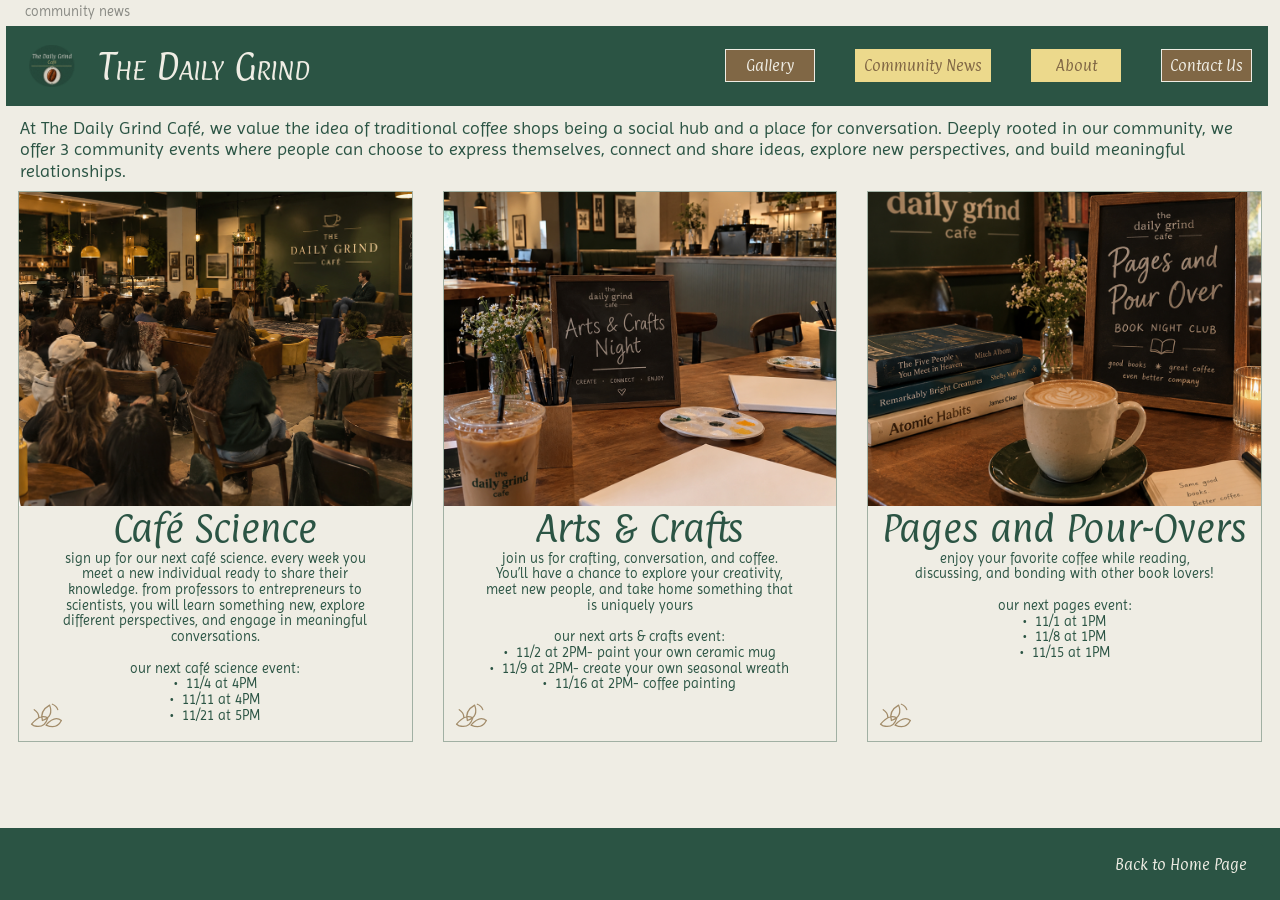
<file: project 3/news.html>
<!doctype html>
<html lang="en">
	<head>
		<meta charset="UTF-8" />
		<meta name="viewport" content="width=device-width, initial-scale=1.0" />
		<title>Community News | The Daily Grind Café</title>
		<link rel="preconnect" href="https://fonts.googleapis.com" />
		<link rel="preconnect" href="https://fonts.gstatic.com" crossorigin />
		<link
			href="https://fonts.googleapis.com/css2?family=Imprima&family=Paprika&display=swap"
			rel="stylesheet"
		/>
		<link rel="stylesheet" href="style.css" />
	</head>
	<body class="news-page">
		<p class="gallery-page-label">community news</p>
		<header class="gallery-header news-header">
			<a class="gallery-logo" href="index.html" aria-label="The Daily Grind Café home">
				<img src="img/logo.png" alt="" />
			</a>
			<a class="gallery-wordmark" href="index.html">The Daily Grind</a>
			<nav class="gallery-nav" aria-label="Main navigation">
				<a class="gallery-nav-link" href="gallery.html">Gallery</a>
				<a class="gallery-nav-link highlighted" href="news.html" aria-current="page">Community News</a>
				<a class="gallery-nav-link highlighted" href="about.html">About</a>
				<a class="gallery-nav-link" href="contact.html">Contact Us</a>
			</nav>
		</header>

		<main class="news-main">
			<h1 class="news-page-title">Community News</h1>
			<p class="news-intro">
				At The Daily Grind Café, we value the idea of traditional coffee shops being a social hub
				and a place for conversation. Deeply rooted in our community, we offer 3 community events
				where people can choose to express themselves, connect and share ideas, explore new
				perspectives, and build meaningful relationships.
			</p>

			<section class="news-cards" aria-label="Upcoming community events">
				<article class="news-card">
					<img class="news-card-image" src="img/cafe-sci-picture.jpg" alt="Guests gathering for Café Science at The Daily Grind Café" />
					<div class="news-card-copy">
						<h2>Café Science</h2>
						<p>
							sign up for our next café science. every week you meet a new individual
							ready to share their knowledge. from professors to entrepreneurs to
							scientists, you will learn something new, explore different perspectives,
							and engage in meaningful conversations.
						</p>
						<p class="news-event-list">
							our next café science event:
							<br />•&nbsp; 11/4 at 4PM
							<br />•&nbsp; 11/11 at 4PM
							<br />•&nbsp; 11/21 at 5PM
						</p>
						<svg class="news-card-flourish" viewBox="0 0 42 32" aria-hidden="true">
							<path d="M5 25c7-8 12-10 18-7-2 7-7 11-15 9Zm12-4c-2-7 1-13 8-17 3 8 1 14-8 17Zm4 5c7-8 12-9 17-5-3 6-8 9-17 5ZM8 9c3 2 5 5 5 8M28 3c3 1 5 3 6 6" />
						</svg>
					</div>
				</article>

				<article class="news-card">
					<img class="news-card-image" src="img/arts-and-crafts.jpg" alt="Arts and Crafts Night setup at The Daily Grind Café" />
					<div class="news-card-copy">
						<h2>Arts &amp; Crafts</h2>
						<p>
							join us for crafting, conversation, and coffee. You’ll have a chance to
							explore your creativity, meet new people, and take home something that
							is uniquely yours
						</p>
						<p class="news-event-list">
							our next arts &amp; crafts event:
							<br />•&nbsp; 11/2 at 2PM- paint your own ceramic mug
							<br />•&nbsp; 11/9 at 2PM- create your own seasonal wreath
							<br />•&nbsp; 11/16 at 2PM- coffee painting
						</p>
						<svg class="news-card-flourish" viewBox="0 0 42 32" aria-hidden="true">
							<path d="M5 25c7-8 12-10 18-7-2 7-7 11-15 9Zm12-4c-2-7 1-13 8-17 3 8 1 14-8 17Zm4 5c7-8 12-9 17-5-3 6-8 9-17 5ZM8 9c3 2 5 5 5 8M28 3c3 1 5 3 6 6" />
						</svg>
					</div>
				</article>

				<article class="news-card">
					<img class="news-card-image" src="img/pages-and-pours.jpg" alt="Books and coffee for the Pages and Pour-Overs book night" />
					<div class="news-card-copy">
						<h2>Pages and Pour-Overs</h2>
						<p>
							enjoy your favorite coffee while reading, discussing, and bonding with
							other book lovers!
						</p>
						<p class="news-event-list">
							our next pages event:
							<br />•&nbsp; 11/1 at 1PM
							<br />•&nbsp; 11/8 at 1PM
							<br />•&nbsp; 11/15 at 1PM
						</p>
						<svg class="news-card-flourish" viewBox="0 0 42 32" aria-hidden="true">
							<path d="M5 25c7-8 12-10 18-7-2 7-7 11-15 9Zm12-4c-2-7 1-13 8-17 3 8 1 14-8 17Zm4 5c7-8 12-9 17-5-3 6-8 9-17 5ZM8 9c3 2 5 5 5 8M28 3c3 1 5 3 6 6" />
						</svg>
					</div>
				</article>
			</section>
		</main>

		<footer class="news-footer">
			<a class="gallery-home-button" href="index.html">Back to Home Page</a>
		</footer>
	</body>
</html>
</file>
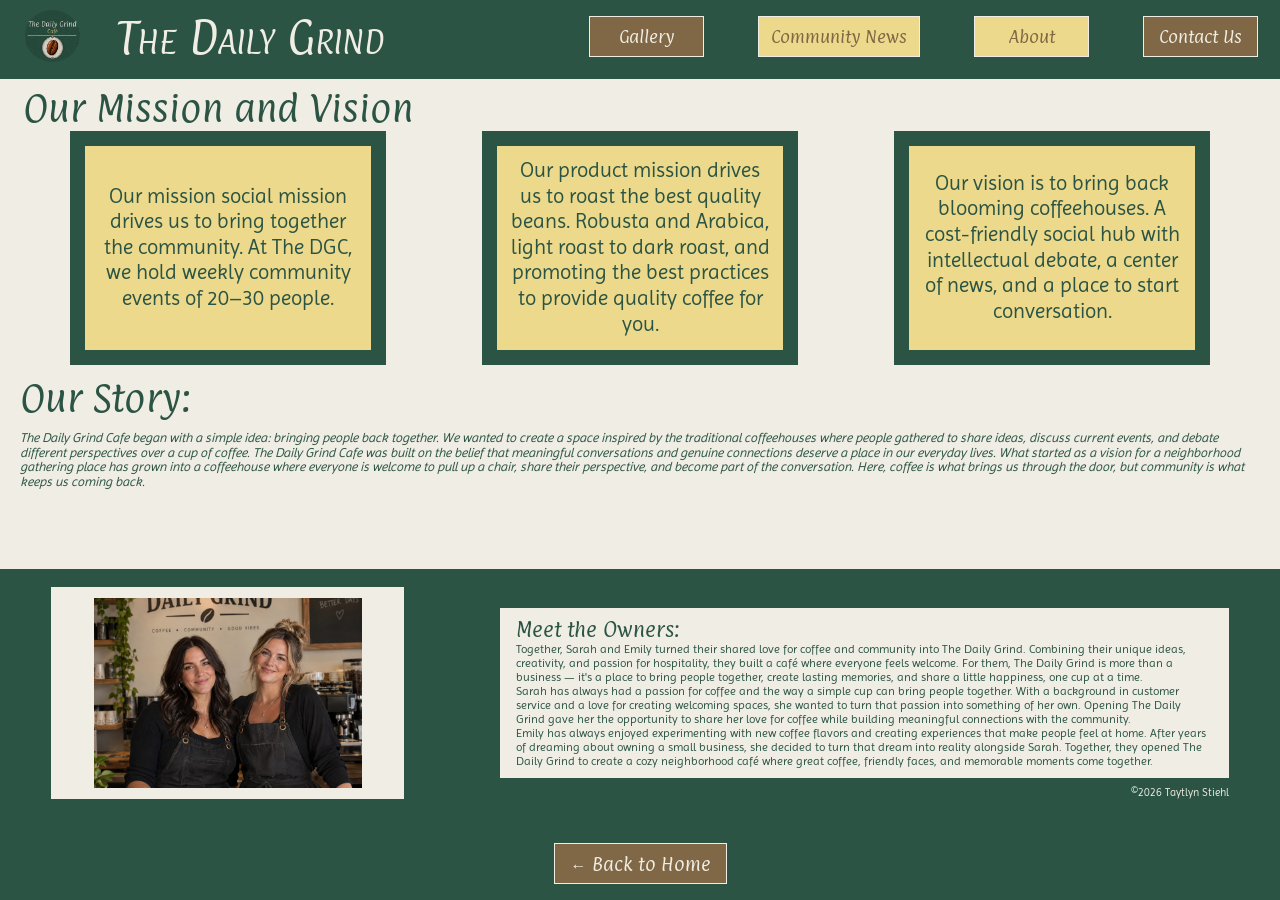
<file: project2 2/about.html>
<!doctype html>
<html lang="en">
	<head>
		<meta charset="UTF-8" />
		<meta name="viewport" content="width=device-width, initial-scale=1.0" />
		<title>About | The Daily Grind Café</title>
		<link rel="preconnect" href="https://fonts.googleapis.com" />
		<link rel="preconnect" href="https://fonts.gstatic.com" crossorigin />
		<link
			href="https://fonts.googleapis.com/css2?family=Imprima&family=Paprika&display=swap"
			rel="stylesheet"
		/>
		<link rel="stylesheet" href="style.css" />
	</head>
	<body>
		<header class="site-header">
			<a class="brand" href="index.html">
				<img src="img/logo.png" class="logo" alt="The Daily Grind Café logo" />
				<span class="brand-name">The Daily Grind</span>
			</a>
			<nav aria-label="Main navigation">
				<a class="nav-link" href="gallery.html">Gallery</a>
				<a class="nav-link" href="news.html">Community News</a>
				<a class="nav-link current" href="about.html" aria-current="page">About</a>
				<a class="nav-link" href="contact.html">Contact Us</a>
			</nav>
		</header>

		<main>
			<section class="mission-section" aria-labelledby="mission-heading">
				<h1 id="mission-heading">Our Mission and Vision</h1>
				<div class="mission-grid">
					<article class="mission-card">
						<p>
							Our mission social mission drives us to bring together the community. At
							The DGC, we hold weekly community events of 20–30 people.
						</p>
					</article>
					<article class="mission-card">
						<p>
							Our product mission drives us to roast the best quality beans. Robusta
							and Arabica, light roast to dark roast, and promoting the best practices
							to provide quality coffee for you.
						</p>
					</article>
					<article class="mission-card">
						<p>
							Our vision is to bring back blooming coffeehouses. A cost-friendly
							social hub with intellectual debate, a center of news, and a place to
							start conversation.
						</p>
					</article>
				</div>
			</section>

			<section class="story-section" aria-labelledby="story-heading">
				<h2 id="story-heading">Our Story:</h2>
				<p>
					The Daily Grind Cafe began with a simple idea: bringing people back together.
					We wanted to create a space inspired by the traditional coffeehouses where
					people gathered to share ideas, discuss current events, and debate different
					perspectives over a cup of coffee. The Daily Grind Cafe was built on the belief
					that meaningful conversations and genuine connections deserve a place in our
					everyday lives. What started as a vision for a neighborhood gathering place
					has grown into a coffeehouse where everyone is welcome to pull up a chair,
					share their perspective, and become part of the conversation. Here, coffee is
					what brings us through the door, but community is what keeps us coming back.
				</p>
			</section>
		</main>

		<footer id="owners">
			<div class="owner-visual">
				<img src="img/picture-of-owner.jpg" alt="The Daily Grind Café" />
			</div>
			<section class="owners-copy" aria-labelledby="owners-heading">
				<h2 id="owners-heading">Meet the Owners:</h2>
				<p>
					Together, Sarah and Emily turned their shared love for coffee and community
					into The Daily Grind. Combining their unique ideas, creativity, and passion
					for hospitality, they built a café where everyone feels welcome. For them,
					The Daily Grind is more than a business — it's a place to bring people
					together, create lasting memories, and share a little happiness, one cup at a
					time.
				</p>
				<p>
					Sarah has always had a passion for coffee and the way a simple cup can bring
					people together. With a background in customer service and a love for
					creating welcoming spaces, she wanted to turn that passion into something of
					her own. Opening The Daily Grind gave her the opportunity to share her love
					for coffee while building meaningful connections with the community.
				</p>
				<p>
					Emily has always enjoyed experimenting with new coffee flavors and creating
					experiences that make people feel at home. After years of dreaming about
					owning a small business, she decided to turn that dream into reality
					alongside Sarah. Together, they opened The Daily Grind to create a cozy
					neighborhood café where great coffee, friendly faces, and memorable moments
					come together.
				</p>
			</section>
			<p class="copyright">©2026 Taytlyn Stiehl</p>
		</footer>
		<footer class="back-home-footer">
			<a class="back-home-link" href="index.html">← Back to Home</a>
		</footer>
	</body>
</html>
</file>
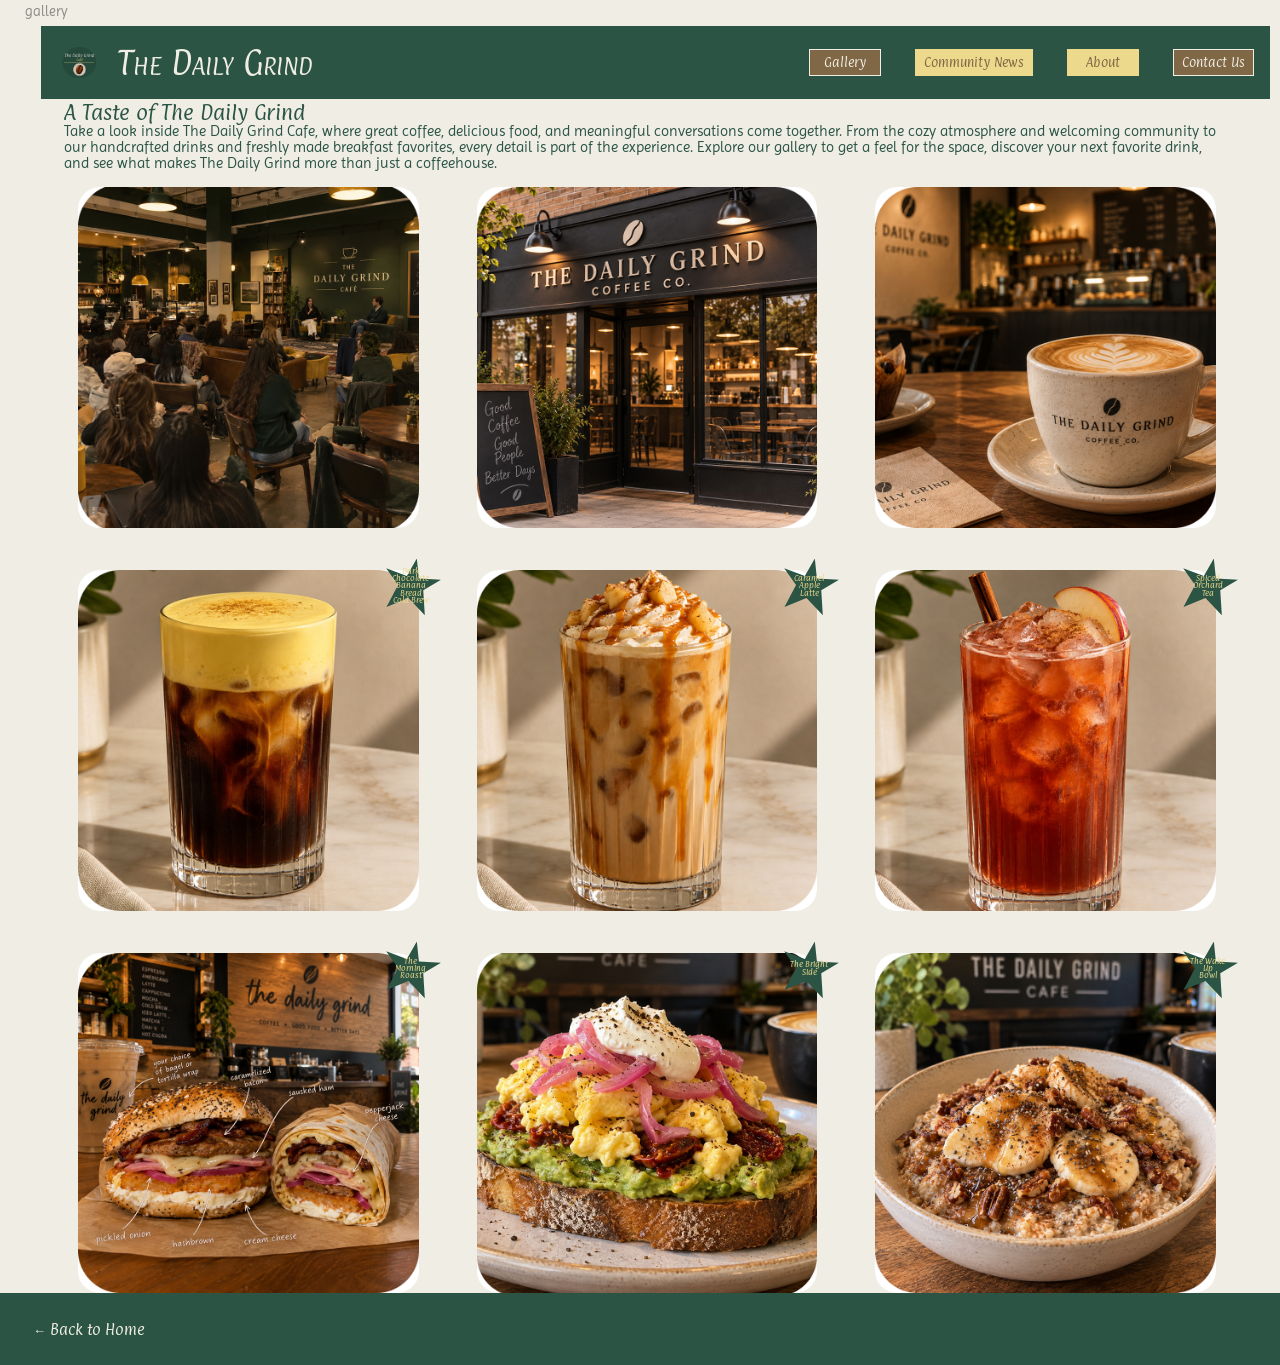
<file: project2 2/gallery.html>
<!doctype html>
<html lang="en">
	<head>
		<meta charset="UTF-8" />
		<meta name="viewport" content="width=device-width, initial-scale=1.0" />
		<title>Gallery | The Daily Grind Café</title>
		<link rel="preconnect" href="https://fonts.googleapis.com" />
		<link rel="preconnect" href="https://fonts.gstatic.com" crossorigin />
		<link
			href="https://fonts.googleapis.com/css2?family=Imprima&family=Paprika&display=swap"
			rel="stylesheet"
		/>
		<link rel="stylesheet" href="style.css" />
	</head>
	<body class="gallery-page">
		<p class="gallery-page-label">gallery</p>
		<header class="gallery-header">
			<a class="gallery-logo" href="index.html" aria-label="The Daily Grind Café home">
				<img src="img/logo.png" alt="" />
			</a>
			<a class="gallery-wordmark" href="index.html">The Daily Grind</a>
			<nav class="gallery-nav" aria-label="Main navigation">
				<a class="gallery-nav-link" href="gallery.html" aria-current="page">Gallery</a>
				<a class="gallery-nav-link highlighted" href="news.html">Community News</a>
				<a class="gallery-nav-link highlighted" href="about.html">About</a>
				<a class="gallery-nav-link" href="contact.html">Contact Us</a>
			</nav>
		</header>

		<main class="gallery-main">
			<section class="gallery-intro" aria-labelledby="gallery-heading">
				<h1 id="gallery-heading">A Taste of The Daily Grind</h1>
				<p>
					Take a look inside The Daily Grind Cafe, where great coffee, delicious food, and
					meaningful conversations come together. From the cozy atmosphere and welcoming
					community to our handcrafted drinks and freshly made breakfast favorites, every
					detail is part of the experience. Explore our gallery to get a feel for the
					space, discover your next favorite drink, and see what makes The Daily Grind
					more than just a coffeehouse.
				</p>
			</section>

			<section class="gallery-grid" aria-label="Photos of The Daily Grind Café">
				<figure class="gallery-photo">
					<img src="img/cafe-sci-picture.jpg" alt="Guests gathering for a community event at the café" />
				</figure>
				<figure class="gallery-photo">
					<img src="img/outside-view-picture.jpg" alt="The Daily Grind Café storefront" />
				</figure>
				<figure class="gallery-photo">
					<img src="img/inside-view-picture.jpg" alt="A cup of latte art served at The Daily Grind" />
				</figure>
				<figure class="gallery-photo staff-pick">
					<img src="img/cold-brew.jpg" alt="Cold brew with a creamy foam topping" />
					<span class="staff-pick-label" aria-label="Dark Chocolate Banana Bread Cold Brew">Dark Chocolate<br />Banana Bread<br />Cold Brew</span>
				</figure>
				<figure class="gallery-photo staff-pick">
					<img src="img/iced-latte.jpg" alt="Iced latte with caramel and cream" />
					<span class="staff-pick-label" aria-label="Caramel Apple Latte">Caramel Apple<br />Latte</span>
				</figure>
				<figure class="gallery-photo staff-pick">
					<img src="img/iced-tea.jpg" alt="Iced fruit tea served in a glass" />
					<span class="staff-pick-label" aria-label="Spiced Orchard Tea">Spiced Orchard<br />Tea</span>
				</figure>
				<figure class="gallery-photo staff-pick">
					<img src="img/the-morning-roast.jpg" alt="Freshly made breakfast sandwich" />
					<span class="staff-pick-label" aria-label="The Morning Roast">The Morning<br />Roast</span>
				</figure>
				<figure class="gallery-photo staff-pick">
					<img src="img/avocado-toast.jpg" alt="Avocado toast topped with eggs and vegetables" />
					<span class="staff-pick-label" aria-label="The Bright Side">The Bright<br />Side</span>
				</figure>
				<figure class="gallery-photo staff-pick">
					<img src="img/wake-up-bowwl.jpg" alt="Breakfast bowl with fruit and pecans" />
					<span class="staff-pick-label" aria-label="The Wake Up Bowl">The Wake Up<br />Bowl</span>
				</figure>
			</section>
		</main>

		<footer class="gallery-footer">
			<a class="gallery-home-button" href="index.html">← Back to Home</a>
		</footer>
	</body>
</html>
</file>
<file: project 3/style.css>
:root {
	--color-dark: #2b5444;
	--color-light: #ecd98c;
	--color-paper: #efede4;
	--color-brown: #806745;
}

* {
	box-sizing: border-box;
}

html,
body {
	margin: 0;
	min-height: 100%;
}

body {
	display: flex;
	min-height: 100vh;
	flex-direction: column;
	color: var(--color-dark);
	background: var(--color-paper);
	font-family: "Imprima", sans-serif;
}

header:not(.site-header):not(.landing-header) {
	display: flex;
	align-items: center;
	padding: 16px;
	background: var(--color-dark);
}

img.logo {
	width: auto;
	height: 120px;
	margin-right: 16px;
}

footer:not(#owners) {
	padding: 16px;
	background: var(--color-dark);
	color: var(--color-light);
}

h1,
h2,
h3,
h4,
h5,
h6 {
	color: var(--color-brown);
	font-family: "Paprika", cursive;
}

.site-header {
	display: flex;
	min-height: 78px;
	align-items: center;
	justify-content: space-between;
	gap: 24px;
	padding: 6px 22px 6px 16px;
	border-bottom: 7px solid var(--color-dark);
	background: var(--color-dark);
}

.brand {
	display: flex;
	min-width: 0;
	align-items: center;
	gap: 22px;
	color: var(--color-paper);
	text-decoration: none;
}

.site-header img.logo {
	display: block;
	width: 78px;
	height: 60px;
	margin: 0;
	object-fit: contain;
}

.brand-name {
	font-family: "Paprika", cursive;
	font-size: clamp(24px, 3.2vw, 40px);
	font-variant: small-caps;
	white-space: nowrap;
}

nav {
	display: flex;
	align-items: center;
	justify-content: flex-end;
	gap: clamp(12px, 4.5vw, 54px);
	margin-left: auto;
}

nav a:not(.nav-link) {
	color: var(--color-paper);
}

.nav-link {
	display: inline-flex;
	min-width: 115px;
	min-height: 41px;
	align-items: center;
	justify-content: center;
	padding: 6px 12px;
	border: 1px solid var(--color-paper);
	background: var(--color-brown);
	color: var(--color-paper);
	font-family: "Paprika", cursive;
	font-size: 15px;
	text-decoration: none;
	white-space: nowrap;
}

.nav-link:nth-child(2),
.nav-link.current {
	background: var(--color-light);
	color: var(--color-brown);
}

.nav-link:hover,
.nav-link:focus-visible {
	outline: 2px solid var(--color-light);
	outline-offset: 3px;
}

main {
	flex: 1;
	padding: 9px 18px 0;
}

h1,
h2,
p {
	margin: 0;
}

h1,
h2 {
	font-family: "Paprika", cursive;
	font-weight: 400;
}

.mission-section h1 {
	margin: 0 0 1px 5px;
	color: var(--color-dark);
	font-size: clamp(25px, 3vw, 32px);
	line-height: 1.3;
}

.mission-grid {
	display: grid;
	grid-template-columns: repeat(3, minmax(0, 1fr));
	align-items: stretch;
	justify-items: center;
	gap: 24px;
	padding: 0 16px;
}

.mission-card {
	display: flex;
	width: min(100%, 316px);
	min-height: 234px;
	align-items: stretch;
	padding: 15px;
	background: var(--color-dark);
}

.mission-card p {
	display: flex;
	align-items: center;
	justify-content: center;
	padding: 7px 12px;
	background: var(--color-light);
	font-size: clamp(17px, 1.8vw, 21px);
	line-height: 1.22;
	text-align: center;
}

.story-section {
	margin: 1px 2px 0;
}

.story-section h2 {
	color: var(--color-dark);
	font-size: clamp(25px, 3vw, 32px);
	line-height: 1.08;
}

.story-section p {
	font-size: 13px;
	font-style: italic;
	line-height: 1.12;
}

.ice-cream-section {
	margin-top: 32px;
	padding: 0 18px 30px;
}

.ice-cream-section h2 {
	margin-bottom: 18px;
	color: var(--color-dark);
	font-size: clamp(26px, 4vw, 36px);
	line-height: 1.2;
}

.accordion {
	display: grid;
	gap: 12px;
}

.accordion-item {
	border: 1px solid #a5b3a8;
	background: rgba(255, 255, 255, 0.25);
}

.question-title {
	display: flex;
	align-items: center;
	gap: 12px;
	padding: 14px 18px;
	cursor: pointer;
}

.question-title h3 {
	margin: 0;
	color: var(--color-dark);
	font-size: clamp(16px, 2vw, 22px);
	line-height: 1.2;
	font-weight: 400;
}

.pointer {
	width: 18px;
	height: 18px;
	flex-shrink: 0;
	transition: transform 0.2s ease;
}

.accordion-item p {
	display: none;
	padding: 0 18px 18px 48px;
	font-size: 16px;
	line-height: 1.4;
	color: var(--color-dark);
}

.accordion-item.active .pointer {
	transform: rotate(90deg);
}

.accordion-item.active p {
	display: block;
}

footer {
	display: grid;
	grid-template-columns: minmax(220px, 30%) 1fr;
	align-items: center;
	column-gap: clamp(24px, 8vw, 96px);
	row-gap: 0;
	padding: 18px 4% 28px;
	background: var(--color-dark);
	color: var(--color-paper);
}

.owner-visual {
	display: flex;
	min-height: 212px;
	align-items: center;
	justify-content: center;
	overflow: hidden;
	background: var(--color-paper);
}

.owner-visual img {
	display: block;
	width: min(82%, 280px);
	max-height: 190px;
	object-fit: contain;
}

.owners-copy {
	padding: 10px 16px;
	background: var(--color-paper);
	color: var(--color-dark);
}

.owners-copy h2 {
	color: var(--color-dark);
	margin-bottom: 2px;
	font-size: 18px;
	line-height: 1.25;
}

.owners-copy p {
	font-size: 12px;
	line-height: 1.17;
}

.copyright {
	grid-column: 1 / -1;
	margin-top: -14px;
	font-size: 11px;
	text-align: right;
}

@media (max-width: 850px) {
	.site-header {
		flex-wrap: wrap;
		justify-content: center;
		padding: 10px 16px 14px;
	}

	.brand {
		justify-content: center;
	}

	nav {
		width: 100%;
		justify-content: center;
		gap: 12px;
	}

	.nav-link {
		min-width: 0;
		flex: 1;
	}

	.mission-grid {
		gap: 14px;
		padding: 0;
	}

	.mission-card {
		min-height: 205px;
		padding: 10px;
	}

	.mission-card p {
		padding: 7px;
	}
}

@media (max-width: 600px) {
	.site-header {
		gap: 8px;
	}

	.brand {
		gap: 12px;
	}

	.logo {
		width: 64px;
		height: 56px;
	}

	.brand-name {
		font-size: clamp(22px, 7vw, 32px);
	}

	nav {
		flex-wrap: wrap;
	}

	.nav-link {
		min-width: calc(50% - 8px);
		flex: 0 0 calc(50% - 8px);
	}

	main {
		padding: 12px 14px 18px;
	}

	.mission-section h1 {
		margin-bottom: 8px;
	}

	.mission-grid {
		grid-template-columns: 1fr;
		gap: 12px;
	}

	.mission-card {
		width: 100%;
		min-height: 0;
	}

	.mission-card p {
		min-height: 140px;
		font-size: 20px;
	}

	.story-section {
		margin-top: 16px;
	}

	.story-section p {
		font-size: 14px;
		line-height: 1.35;
	}

	footer {
		grid-template-columns: 1fr;
		gap: 14px;
		padding: 18px 14px;
	}

	.owner-visual {
		min-height: 150px;
	}

	.owners-copy {
		padding: 12px;
	}

	.owners-copy p {
		margin-top: 5px;
		font-size: 13px;
		line-height: 1.35;
	}

	.copyright {
		margin-top: 0;
	}
}

.menu-page {
	min-height: 100vh;
	background: var(--color-dark);
}

.menu-footer {
	display: flex;
	justify-content: center;
	padding: 0 16px 24px;
}

.back-home-footer {
	display: flex;
	justify-content: center;
	padding: 18px 16px 24px;
	background: var(--color-dark);
}

.menu-back-home,
.back-home-link {
	display: inline-flex;
	min-height: 41px;
	align-items: center;
	justify-content: center;
	padding: 6px 16px;
	border: 1px solid var(--color-paper);
	background: var(--color-brown);
	color: var(--color-paper);
	font-family: "Paprika", cursive;
	text-decoration: none;
}

.menu-back-home:hover,
.menu-back-home:focus-visible,
.back-home-link:hover,
.back-home-link:focus-visible {
	outline: 2px solid var(--color-light);
	outline-offset: 3px;
}

.menu-main {
	position: relative;
	display: flex;
	flex: 1;
	align-items: center;
	justify-content: center;
	overflow: hidden;
	padding: 30px 0;
	background: var(--color-dark);
}

.menu-board {
	position: relative;
	display: grid;
	width: min(86%, 1300px);
	min-height: 562px;
	grid-template-columns: minmax(0, 1fr) 100px minmax(0, 1fr);
	gap: 18px;
	padding: 8px 50px 48px;
	border: 2px solid #d5d0c2;
	background: var(--color-paper);
	color: var(--color-dark);
}

.menu-column {
	min-width: 0;
	text-align: center;
}

.menu-group {
	position: relative;
}

.menu-group h1,
.menu-section-title,
.menu-item h2,
.menu-item h3 {
	margin: 0;
	color: var(--color-dark);
	font-family: "Paprika", cursive;
	font-weight: 400;
	line-height: 1.15;
}

.menu-group h1,
.menu-section-title {
	font-size: 14px;
}

.menu-subheading {
	margin: 0 0 3px;
	color: #a38d6b;
	font-family: "Imprima", sans-serif;
	font-size: 13px;
	font-weight: 400;
	letter-spacing: 0.04em;
	line-height: 1.1;
}

.menu-item {
	position: relative;
	margin: 2px 0;
}

.menu-item h2,
.menu-item h3 {
	font-size: 13px;
}

.menu-item p {
	max-width: 340px;
	margin: 1px auto 0;
	font-size: 9px;
	line-height: 1.05;
}

.seasonal-group,
.toast-group,
.bowls-group {
	margin-top: 12px;
	padding-top: 6px;
}

.seasonal-group::before,
.toast-group::before,
.bowls-group::before {
	position: absolute;
	top: 0;
	left: 28%;
	width: 44%;
	height: 1px;
	background: #aab9ad;
	content: "";
}

.seasonal-group > .menu-subheading,
.toast-group > .menu-subheading,
.bowls-group > .menu-subheading {
	margin-bottom: 5px;
}

.sandwich-group .menu-item {
	margin-top: 12px;
}

.sandwich-group .menu-item + .menu-item {
	margin-top: 4px;
}

.sandwich-group .menu-item p,
.toast-group .menu-item p,
.bowls-group .menu-item p {
	max-width: 340px;
}

.menu-center {
	display: flex;
	flex-direction: column;
	align-items: center;
	justify-content: space-around;
	padding: 7px 0 22px;
}

.cup-mark {
	width: 74px;
	height: 66px;
}

.cup-mark svg {
	width: 100%;
	height: 100%;
	overflow: visible;
	fill: none;
	stroke: var(--color-dark);
	stroke-linecap: round;
	stroke-linejoin: round;
	stroke-width: 2.2;
}

.cup-mark .cup {
	fill: var(--color-dark);
}

.cup-mark .handle {
	fill: var(--color-paper);
	stroke-width: 2;
}

.cup-mark .saucer {
	stroke-width: 2;
}

.cup-mark .coffee {
	stroke: var(--color-paper);
	stroke-width: 1.2;
}

.cup-mark .steam {
	stroke-width: 1.6;
}

.menu-flourish {
	position: absolute;
	width: 48px;
	height: 104px;
	color: var(--color-light);
}

.menu-flourish svg {
	width: 100%;
	height: 100%;
	fill: none;
	stroke: currentColor;
	stroke-linecap: round;
	stroke-linejoin: round;
	stroke-width: 1.4;
}

.flourish-top-left {
	top: 24px;
	left: 12px;
	width: 37px;
	height: 105px;
}

.flourish-bottom-left {
	bottom: 24px;
	left: 10px;
	width: 54px;
	height: 100px;
	transform: rotate(-15deg);
}

.flourish-top-right {
	top: 110px;
	right: 10px;
	width: 52px;
	height: 92px;
}

.flourish-bottom-right {
	right: 12px;
	bottom: 62px;
	width: 45px;
	height: 88px;
	transform: rotate(12deg);
}

.menu-sticker {
	position: absolute;
	z-index: 1;
	display: grid;
	width: 48px;
	height: 44px;
	place-content: center;
	clip-path: polygon(50% 0%, 61% 28%, 94% 12%, 78% 43%, 100% 50%, 76% 60%, 91% 91%, 59% 75%, 50% 100%, 41% 75%, 9% 91%, 24% 60%, 0% 50%, 24% 42%, 8% 12%, 40% 28%);
	background: var(--color-light);
	color: var(--color-brown);
	font-size: 7px;
	line-height: 1;
	text-align: center;
	top: calc(50% - 22px);
	transform: rotate(-10deg);
}

.sticker-left-one,
.sticker-left-two,
.sticker-left-three,
.sticker-left-four {
	left: -42px;
}

.sticker-middle-one {
	right: -38px;
}

.sticker-middle-two {
	left: -38px;
}

.sticker-right-one {
	right: -40px;
}

.sticker-right-two {
	right: -40px;
}

.menu-hours {
	position: absolute;
	right: 0;
	bottom: 7px;
	left: 0;
	color: #628071;
	text-align: center;
}

.menu-hours p {
	font-size: 10px;
	letter-spacing: 0.04em;
}

.menu-hours small {
	font-size: 8px;
}

@media (max-width: 900px) {
	.menu-main {
		padding: 22px 0;
	}

	.menu-board {
		width: 92%;
		grid-template-columns: minmax(0, 1fr) minmax(0, 1fr);
		gap: 28px;
		padding: 18px 34px 50px;
	}

	.menu-center {
		display: none;
	}

	.menu-sticker {
		transform: scale(0.82) rotate(-10deg);
	}
}

@media (max-width: 600px) {
	.menu-main {
		padding: 14px 0;
	}

	.menu-board {
		align-self: flex-start;
		width: calc(100% - 24px);
		grid-template-columns: 1fr;
		gap: 20px;
		padding: 18px 18px 54px;
	}

	.menu-item p {
		font-size: 11px;
	}

	.menu-sticker,
	.menu-flourish {
		display: none;
	}

	.seasonal-group,
	.toast-group,
	.bowls-group {
		margin-top: 14px;
	}
}

.contact-page {
	min-height: 100vh;
	background: var(--color-paper);
}

.contact-header {
	min-height: 78px;
	padding-right: 20px;
	padding-left: 20px;
	border-bottom: 0;
}

.contact-header .brand {
	gap: clamp(18px, 5vw, 64px);
}

.contact-header .brand-name {
	font-size: clamp(24px, 3.2vw, 40px);
}

.contact-header .nav-link {
	min-width: 112px;
	min-height: 40px;
}

.contact-header .nav-link:nth-child(3) {
	border-color: var(--color-light);
	background: var(--color-light);
	color: var(--color-brown);
}

.contact-header .nav-link.current {
	border-color: var(--color-paper);
	background: var(--color-brown);
	color: var(--color-paper);
}

.contact-main {
	position: relative;
	display: flex;
	width: min(100% - 36px, 1400px);
	flex: 1;
	flex-direction: column;
	margin: 0 auto 18px;
	padding: 18px 8px 18px;
	overflow: hidden;
	background: var(--color-paper);
}

.contact-intro {
	position: relative;
	z-index: 1;
	margin-bottom: 34px;
	text-align: center;
}

.contact-intro h1 {
	color: var(--color-dark);
	font-size: clamp(48px, 7vw, 78px);
	font-weight: 400;
	line-height: 1.14;
}

.contact-intro p {
	color: var(--color-dark);
	font-family: "Paprika", cursive;
	font-size: clamp(14px, 1.75vw, 19px);
	font-style: italic;
	line-height: 1.45;
}

.contact-content {
	position: relative;
	z-index: 1;
	display: grid;
	min-height: 425px;
	grid-template-columns: minmax(0, 0.88fr) minmax(0, 1.12fr);
}

.contact-details {
	padding: 14px 28px 16px 8px;
	border-right: 1px solid #b0a994;
}

.contact-details h2 {
	color: var(--color-dark);
	font-size: 24px;
	font-weight: 400;
}

.contact-list {
	display: grid;
	gap: 14px;
	margin: 28px 0 42px;
	padding: 0;
	list-style: none;
}

.contact-list li {
	display: grid;
	grid-template-columns: 35px minmax(0, 1fr);
	align-items: center;
	gap: 10px;
	font-size: clamp(17px, 2vw, 24px);
}

.contact-list svg {
	width: 32px;
	height: 40px;
	fill: none;
	stroke: var(--color-dark);
	stroke-linecap: round;
	stroke-linejoin: round;
	stroke-width: 1.6;
}

.contact-list li:nth-child(2) svg {
	width: 36px;
}

.contact-list li:nth-child(3) svg {
	width: 37px;
	height: 34px;
}

.contact-list a {
	color: var(--color-dark);
	text-decoration: none;
}

.contact-list a:hover,
.contact-list a:focus-visible {
	text-decoration: underline;
}

.contact-hours {
	padding-top: 16px;
	border-top: 1px solid #b0a994;
}

.contact-hours p {
	margin-top: 28px;
	font-size: clamp(17px, 2vw, 23px);
}

.contact-form {
	display: grid;
	grid-template-rows: auto auto minmax(145px, auto) 52px;
	align-content: start;
	gap: 56px;
	padding: 26px 12px 0 42px;
}

.form-name-row {
	display: grid;
	grid-template-columns: 1fr 1fr;
	gap: 24px;
}

.form-field {
	display: grid;
	grid-template-columns: max-content minmax(0, 1fr);
	align-items: center;
	gap: 10px;
	color: var(--color-dark);
	font-size: 16px;
}

.form-field input,
.form-field textarea {
	width: 100%;
	min-width: 0;
	border: 0;
	border-radius: 0;
	background: #91a397;
	color: var(--color-dark);
	font: inherit;
}

.form-field input {
	height: 25px;
	padding: 3px 7px;
}

.form-field textarea {
	min-height: 145px;
	padding: 8px;
	resize: vertical;
}

.form-message textarea {
	width: calc(100% - 48px);
}

.form-field input:focus-visible,
.form-field textarea:focus-visible {
	outline: 2px solid var(--color-dark);
	outline-offset: 2px;
}

.form-email {
	width: 68%;
}

.form-message {
	grid-template-columns: max-content minmax(0, 1fr);
	align-items: start;
	gap: 16px;
}

.form-message > span {
	padding-top: 2px;
}

.send-message {
	display: flex;
	width: 100%;
	align-items: center;
	justify-content: center;
	gap: 12px;
	border: 0;
	background: #91a397;
	color: var(--color-paper);
	font: inherit;
	font-size: 15px;
	cursor: pointer;
}

.send-message:hover,
.send-message:focus-visible {
	background: var(--color-dark);
	outline: 2px solid #91a397;
	outline-offset: 2px;
}

.send-message span {
	font-size: 22px;
}

.contact-flourish {
	position: absolute;
	z-index: 0;
	width: 75px;
	color: var(--color-dark);
	pointer-events: none;
}

.contact-flourish svg {
	width: 100%;
	height: 100%;
	fill: none;
	stroke: currentColor;
	stroke-linecap: round;
	stroke-linejoin: round;
	stroke-width: 1.8;
}

.contact-flourish-top {
	top: 0;
	left: 0;
	width: 50px;
	height: 100px;
}

.contact-flourish-mid {
	top: 53%;
	left: calc(44% - 28px);
	width: 42px;
	height: 76px;
	opacity: 0.72;
}

.contact-flourish-right {
	top: 54%;
	right: 0;
	width: 58px;
	height: 92px;
}

.contact-flourish-bottom {
	top: 76%;
	bottom: auto;
	left: 37%;
	width: 54px;
	height: 80px;
}

@media (max-width: 900px) {
	.contact-header {
		flex-wrap: wrap;
		justify-content: center;
		padding: 10px 16px 14px;
	}

	.contact-header .brand {
		justify-content: center;
	}

	.contact-header nav {
		width: 100%;
		justify-content: center;
		gap: 12px;
	}

	.contact-header .nav-link {
		min-width: 0;
		flex: 1;
	}

	.contact-content {
		grid-template-columns: minmax(0, 0.85fr) minmax(0, 1.15fr);
	}

	.contact-details {
		padding-right: 18px;
	}

	.contact-form {
		gap: 30px;
		padding-left: 24px;
	}

	.form-name-row {
		gap: 14px;
	}

	.form-field {
		grid-template-columns: 1fr;
		gap: 5px;
	}

	.form-message {
		grid-template-columns: 1fr;
	}

	.form-email {
		width: 100%;
	}

	.contact-flourish-mid {
		top: 56%;
		left: calc(42% - 22px);
	}

	.contact-flourish-right {
		right: 0;
		width: 42px;
		height: 76px;
	}
}

@media (max-width: 600px) {
	.contact-header {
		gap: 8px;
	}

	.contact-header .brand {
		gap: 12px;
	}

	.contact-header img.logo {
		width: 64px;
		height: 56px;
	}

	.contact-header .brand-name {
		font-size: clamp(22px, 7vw, 32px);
	}

	.contact-header nav {
		flex-wrap: wrap;
	}

	.contact-header .nav-link {
		min-width: calc(50% - 8px);
		flex: 0 0 calc(50% - 8px);
	}

	.contact-main {
		width: calc(100% - 24px);
		margin-bottom: 12px;
		padding: 20px 14px;
	}

	.contact-intro {
		margin-bottom: 24px;
	}

	.contact-intro h1 {
		font-size: clamp(42px, 12vw, 58px);
	}

	.contact-intro p {
		margin-top: 8px;
		font-size: 14px;
	}

	.contact-content {
		grid-template-columns: 1fr;
	}

	.contact-details {
		padding: 0 0 22px;
		border-right: 0;
		border-bottom: 1px solid #b0a994;
	}

	.contact-list {
		gap: 12px;
		margin: 20px 0 24px;
	}

	.contact-list li {
		font-size: 17px;
	}

	.contact-hours p {
		margin-top: 14px;
		font-size: 17px;
	}

	.contact-form {
		grid-template-rows: auto auto minmax(150px, auto) 48px;
		gap: 18px;
		padding: 22px 0 0;
	}

	.form-name-row {
		gap: 14px;
	}

	.form-message textarea {
		min-height: 150px;
	}

	.contact-flourish-top {
		top: 2px;
		left: -10px;
		width: 42px;
		height: 90px;
		opacity: 0.45;
	}

	.contact-flourish-mid {
		display: none;
	}

	.contact-flourish-right {
		display: none;
	}

	.contact-flourish-bottom {
		right: 8px;
		bottom: 0;
		left: auto;
		width: 46px;
		height: 72px;
		opacity: 0.55;
	}
}

.landing-header {
	display: grid;
	min-height: 78px;
	grid-template-columns: 68px minmax(150px, 1fr) minmax(250px, 1.7fr) minmax(150px, 1fr);
	align-items: center;
	gap: 12px;
	padding: 6px 16px;
	border-bottom: 1px solid var(--color-paper);
	background: var(--color-dark);
}

.landing-logo {
	display: block;
	width: 68px;
	height: 68px;
	overflow: hidden;
	border: 1px solid var(--color-light);
	border-radius: 50%;
}

.landing-logo img {
	width: 100%;
	height: 100%;
	object-fit: cover;
}

.landing-nav {
	display: flex;
	align-items: center;
	gap: 16px;
	margin: 0;
}

.landing-nav-left {
	justify-content: flex-start;
}

.landing-nav-right {
	justify-content: flex-end;
}

.landing-nav-link {
	display: inline-flex;
	min-width: 112px;
	min-height: 40px;
	align-items: center;
	justify-content: center;
	padding: 7px 12px;
	border: 1px solid var(--color-paper);
	background: var(--color-brown);
	color: var(--color-paper) !important;
	font-family: "Paprika", cursive;
	font-size: 14px;
	text-decoration: none;
	white-space: nowrap;
}

.landing-nav-link.highlighted {
	border-color: var(--color-light);
	background: var(--color-light);
	color: var(--color-brown) !important;
}

.landing-nav-link:hover,
.landing-nav-link:focus-visible {
	outline: 2px solid var(--color-paper);
	outline-offset: 2px;
}

.landing-wordmark {
	display: flex;
	flex-direction: column;
	align-items: center;
	color: var(--color-paper);
	font-family: "Paprika", cursive;
	font-size: clamp(24px, 3.2vw, 38px);
	font-variant: small-caps;
	line-height: 1.05;
	text-decoration: none;
	white-space: nowrap;
}

.landing-wordmark::after {
	position: absolute;
	width: min(36vw, 420px);
	height: 1px;
	margin-top: 45px;
	background: var(--color-light);
	content: "";
}

.landing-wordmark .cafe-label {
	z-index: 1;
	padding: 0 16px;
	background: var(--color-dark);
	color: var(--color-light);
	font-family: "Imprima", sans-serif;
	font-size: 20px;
	letter-spacing: 0.45em;
	text-transform: uppercase;
}

.landing-main {
	display: flex;
	flex-direction: column;
	padding: 0;
	background: var(--color-dark);
}

.landing-hero {
	display: grid;
	min-height: 450px;
	grid-template-columns: minmax(310px, 36%) 1fr;
	gap: 28px;
	padding: 14px 5% 18px;
	background: var(--color-dark);
	color: var(--color-paper);
}

.welcome-copy {
	display: flex;
	flex-direction: column;
	align-items: flex-start;
	padding-top: 0;
}

.welcome-eyebrow {
	color: var(--color-light);
	font-size: 17px;
	line-height: 1.2;
}

.welcome-copy h1 {
	margin-top: 2px;
	color: var(--color-paper);
	font-size: clamp(26px, 3vw, 34px);
	font-weight: 400;
	line-height: 1.2;
}

.welcome-tagline {
	margin-top: 10px;
	color: var(--color-paper);
	font-size: 13px;
	font-style: italic;
	letter-spacing: 0.45em;
	white-space: nowrap;
}

.welcome-card {
	width: min(100%, 330px);
	margin-top: 10px;
	padding: 18px 14px 12px;
	border: 1px solid var(--color-light);
	text-align: center;
}

.welcome-card > p {
	color: var(--color-paper);
	font-size: 14px;
	line-height: 1.23;
}

.welcome-actions {
	display: grid;
	justify-content: center;
	margin-top: 10px;
}

.welcome-actions a {
	display: grid;
	grid-template-columns: 28px auto 28px;
	align-items: center;
	gap: 8px;
	color: var(--color-light);
	font-size: 12px;
	text-align: left;
	text-decoration: none;
}

.welcome-actions a span:first-child {
	font-size: 19px;
	text-align: center;
}

.welcome-actions a span:last-child {
	font-size: 21px;
}

.welcome-actions a:hover,
.welcome-actions a:focus-visible {
	text-decoration: underline;
}

.social-links {
	margin-top: auto;
	padding-top: 14px;
	color: var(--color-paper);
}

.social-links p {
	font-size: 16px;
	line-height: 1.2;
}

.social-links > div {
	display: flex;
	gap: 10px;
	margin-top: 8px;
}

.social-links a {
	display: grid;
	width: 25px;
	height: 25px;
	place-items: center;
	border: 2px solid var(--color-paper);
	border-radius: 50%;
	color: var(--color-paper);
	font-family: Arial, sans-serif;
	font-size: 18px;
	font-weight: 700;
	line-height: 1;
	text-decoration: none;
}

.landing-art {
	position: relative;
	min-height: 410px;
}

.cafe-photo {
	position: absolute;
	top: 2px;
	left: 16%;
	width: min(56%, 410px);
	height: 60%;
	border: 1px solid var(--color-paper);
	object-fit: cover;
	object-position: center 38%;
}

.photo-caption {
	position: absolute;
	top: calc(60% - 23px);
	left: 16%;
	padding: 5px 9px;
	background: var(--color-paper);
	color: var(--color-dark);
	font-size: 11px;
	letter-spacing: 0.12em;
}

.art-logo {
	position: absolute;
	right: 2%;
	bottom: 6%;
	display: grid;
	width: 30%;
	height: 42%;
	place-items: center;
	border: 1px solid var(--color-paper);
	background: var(--color-paper);
}

.art-logo img {
	width: 72%;
	height: 84%;
	object-fit: contain;
}

.art-sprig {
	position: absolute;
	z-index: 1;
	color: var(--color-light);
	font-family: Georgia, serif;
	font-size: 70px;
	font-weight: 400;
	line-height: 1;
	opacity: 0.9;
	transform: rotate(-35deg);
}

.sprig-one {
	top: 8%;
	left: 3%;
}

.sprig-two {
	top: 5%;
	right: 10%;
	transform: rotate(35deg);
}

.sprig-three {
	right: 35%;
	bottom: 0;
	transform: rotate(-10deg);
}

.art-doodle {
	position: absolute;
	z-index: 1;
	color: var(--color-light);
	font-size: 62px;
	line-height: 1;
}

.doodle-cup {
	right: 2%;
	bottom: 0;
	transform: rotate(10deg);
}

.favorites {
	padding: 0 24px 12px;
	background: var(--color-paper);
	color: var(--color-dark);
}

.favorites h2 {
	display: flex;
	min-height: 45px;
	flex-direction: column;
	align-items: center;
	justify-content: center;
	margin: 0;
	color: var(--color-dark);
	font-family: "Imprima", sans-serif;
	font-size: 27px;
	font-weight: 400;
	line-height: 0.95;
}

.favorites h2 span {
	font-size: 23px;
	letter-spacing: 0.38em;
}

.favorites h2 strong {
	font-size: 26px;
	font-weight: 400;
	letter-spacing: 0.3em;
}

.favorite-grid {
	display: grid;
	grid-template-columns: repeat(4, minmax(0, 1fr));
	gap: 18px;
}

.favorite-item {
	display: flex;
	flex-direction: column;
	align-items: center;
	text-align: center;
}

.favorite-item h3 {
	min-height: 30px;
	margin: 0;
	color: var(--color-dark);
	font-size: 18px;
	font-weight: 400;
}

.favorite-icon {
	display: grid;
	width: 76px;
	height: 76px;
	place-items: center;
	background: #a38d6b;
	transform: rotate(45deg);
}

.favorite-icon svg {
	width: 43px;
	height: 43px;
	overflow: visible;
	fill: none;
	stroke: var(--color-paper);
	stroke-linecap: round;
	stroke-linejoin: round;
	stroke-width: 2;
	transform: rotate(-45deg);
}

.favorite-item p {
	margin-top: 8px;
	color: var(--color-dark);
	font-size: 11px;
	line-height: 1.12;
}

.landing-footer {
	padding: 12px 20px;
	background: var(--color-dark);
	color: var(--color-paper);
	font-size: 12px;
	text-align: right;
}

@media (max-width: 900px) {
	.landing-header {
		grid-template-columns: 58px 1fr 1.3fr;
		gap: 8px;
		padding: 6px 10px;
	}

	.landing-logo {
		width: 56px;
		height: 56px;
	}

	.landing-nav-left {
		grid-column: 2;
	}

	.landing-wordmark {
		grid-column: 3;
		grid-row: 1;
	}

	.landing-nav-right {
		grid-column: 2 / -1;
		grid-row: 2;
		justify-content: center;
	}

	.landing-nav-left {
		justify-content: flex-end;
	}

	.landing-nav-link {
		min-width: 96px;
		min-height: 36px;
		font-size: 12px;
	}

	.landing-wordmark::after {
		display: none;
	}

	.landing-hero {
		grid-template-columns: minmax(260px, 42%) 1fr;
		gap: 16px;
		padding-right: 4%;
		padding-left: 4%;
	}

	.welcome-tagline {
		letter-spacing: 0.27em;
	}

	.art-sprig {
		font-size: 52px;
	}
}

@media (max-width: 600px) {
	.landing-header {
		grid-template-columns: 52px 1fr;
		padding: 8px 12px 10px;
	}

	.landing-logo {
		width: 50px;
		height: 50px;
	}

	.landing-wordmark {
		grid-column: 2;
		grid-row: 1;
		font-size: 25px;
	}

	.landing-nav-left,
	.landing-nav-right {
		grid-column: 1 / -1;
		justify-content: center;
		width: 100%;
		margin-left: 0;
	}

	.landing-nav {
		gap: 8px;
	}

	.landing-nav-left {
		grid-row: 2;
	}

	.landing-nav-right {
		grid-row: 3;
	}

	.landing-nav-link {
		min-width: 0;
		flex: 1;
	}

	.landing-hero {
		grid-template-columns: 1fr;
		gap: 18px;
		padding: 18px 18px 22px;
	}

	.welcome-copy {
		align-items: center;
		text-align: center;
	}

	.welcome-copy h1 {
		font-size: 32px;
	}

	.welcome-tagline {
		font-size: 11px;
		letter-spacing: 0.28em;
	}

	.welcome-card {
		width: 100%;
	}

	.social-links {
		align-self: flex-start;
		margin-top: 16px;
		padding-top: 0;
		text-align: left;
	}

	.landing-art {
		min-height: 280px;
	}

	.cafe-photo {
		left: 6%;
		width: 66%;
		height: 70%;
	}

	.photo-caption {
		top: calc(70% - 22px);
		left: 6%;
		font-size: 9px;
	}

	.art-logo {
		right: 2%;
		bottom: 2%;
		width: 35%;
		height: 44%;
	}

	.sprig-one {
		left: 0;
	}

	.sprig-two {
		right: 3%;
	}

	.sprig-three {
		right: 29%;
		bottom: -5%;
	}

	.doodle-cup {
		right: 0;
		bottom: -5%;
		font-size: 44px;
	}

	.favorites {
		padding: 4px 14px 18px;
	}

	.favorite-grid {
		grid-template-columns: repeat(2, minmax(0, 1fr));
		row-gap: 22px;
	}
}

.gallery-page {
	min-height: 100vh;
	background: var(--color-paper);
	color: var(--color-dark);
}

.gallery-page-label {
	margin: 3px 25px 6px;
	color: #898a84;
	font-size: 14px;
	line-height: 1.2;
}

.gallery-header {
	display: flex;
	min-height: 48px;
	align-items: center;
	gap: 12px;
	margin: 0 10px 0 3.2%;
	padding: 4px 12px;
	background: var(--color-dark);
}

.gallery-logo {
	display: block;
	width: 48px;
	height: 40px;
	flex: 0 0 auto;
}

.gallery-logo img {
	display: block;
	width: 100%;
	height: 100%;
	object-fit: contain;
}

.gallery-wordmark {
	color: var(--color-paper);
	font-family: "Paprika", cursive;
	font-size: clamp(20px, 3.5vw, 29px);
	font-variant: small-caps;
	text-decoration: none;
	white-space: nowrap;
}

.gallery-nav {
	display: flex;
	align-items: center;
	justify-content: flex-end;
	gap: clamp(10px, 4.2vw, 34px);
	margin-left: auto;
}

.gallery-nav-link {
	display: inline-flex;
	min-width: 72px;
	min-height: 27px;
	align-items: center;
	justify-content: center;
	padding: 3px 8px;
	border: 1px solid var(--color-paper);
	background: var(--color-brown);
	color: var(--color-paper);
	font-family: "Paprika", cursive;
	font-size: 11px;
	line-height: 1.05;
	text-align: center;
	text-decoration: none;
}

.gallery-nav-link.highlighted {
	border-color: var(--color-light);
	background: var(--color-light);
	color: var(--color-brown);
}

.gallery-nav-link:hover,
.gallery-nav-link:focus-visible {
	outline: 2px solid var(--color-paper);
	outline-offset: 2px;
}

.gallery-main {
	flex: 1;
	padding: 2px 5% 0;
	background: var(--color-paper);
}

.gallery-intro h1 {
	margin: 0;
	color: var(--color-dark);
	font-family: "Paprika", cursive;
	font-size: 18px;
	font-weight: 400;
	line-height: 1.25;
}

.gallery-intro p {
	max-width: 1180px;
	margin: 0;
	color: var(--color-dark);
	font-size: 15px;
	line-height: 1.07;
}

.gallery-grid {
	display: grid;
	grid-template-columns: repeat(3, minmax(0, 1fr));
	gap: 42px clamp(30px, 7.5vw, 58px);
	margin: 16px 0 0 14px;
}

.gallery-photo {
	position: relative;
	aspect-ratio: 1;
	min-width: 0;
	margin: 0;
}

.gallery-photo img {
	display: block;
	width: 100%;
	height: 100%;
	border-radius: 22px;
	object-fit: cover;
	cursor: pointer;
	transition: transform 0.2s ease, box-shadow 0.2s ease;
}

.gallery-photo img:hover,
.gallery-photo img:focus-visible {
	transform: translateY(-2px);
	box-shadow: 0 10px 20px rgba(43, 84, 68, 0.18);
}

.staff-pick-label {
	position: absolute;
	z-index: 1;
	top: -12px;
	right: -20px;
	display: grid;
	width: 56px;
	height: 56px;
	place-items: center;
	padding: 0 9px;
	color: var(--color-light);
	font-family: "Paprika", cursive;
	font-size: 7px;
	line-height: 1.05;
	text-align: center;
}

.staff-pick-label::before {
	position: absolute;
	z-index: -1;
	inset: 0;
	clip-path: polygon(50% 0, 61% 34%, 100% 28%, 73% 53%, 85% 96%, 50% 72%, 15% 96%, 27% 53%, 0 28%, 39% 34%);
	background: var(--color-dark);
	content: "";
	transform: rotate(12deg);
	box-shadow: 0 0 0 2px rgba(236, 217, 140, 0.7);
}

.gallery-footer {
	display: flex;
	justify-content: flex-start;
	padding: 14px 6.8% 18px;
	background: var(--color-paper);
	color: var(--color-dark);
}

.gallery-home-button {
	display: inline-flex;
	min-height: 40px;
	align-items: center;
	justify-content: center;
	padding: 8px 16px;
	border: 1px solid var(--color-dark);
	border-radius: 4px;
	background: var(--color-dark);
	color: var(--color-paper);
	font-family: "Paprika", cursive;
	font-size: 13px;
	text-decoration: none;
}

.gallery-home-button:hover,
.gallery-home-button:focus-visible {
	outline: 2px solid var(--color-brown);
	outline-offset: 3px;
}

@media (max-width: 720px) {
	.gallery-header {
		flex-wrap: wrap;
		gap: 8px 10px;
		margin-right: 3.2%;
		padding: 5px 10px;
	}

	.gallery-logo {
		width: 42px;
		height: 38px;
	}

	.gallery-wordmark {
		font-size: clamp(19px, 4.5vw, 27px);
	}

	.gallery-nav {
		order: 1;
		width: 100%;
		gap: 8px;
	}

	.gallery-nav-link {
		min-width: 0;
		min-height: 30px;
		flex: 1;
		padding: 4px;
		font-size: 10px;
	}

	.gallery-main {
		padding: 8px 5% 0;
	}

	.gallery-grid {
		gap: 28px 24px;
		margin-left: 0;
	}
}

@media (max-width: 480px) {
	.gallery-page-label {
		margin-left: 16px;
	}

	.gallery-header {
		margin: 0 10px;
	}

	.gallery-main {
		padding-right: 16px;
		padding-left: 16px;
	}

	.gallery-intro p {
		font-size: 14px;
		line-height: 1.2;
	}

	.gallery-grid {
		grid-template-columns: repeat(2, minmax(0, 1fr));
		gap: 26px 18px;
		margin-top: 20px;
	}

	.gallery-photo img {
		border-radius: 16px;
	}

	.gallery-footer {
		padding: 16px;
	}

	.staff-pick-label {
		top: -10px;
		right: -14px;
		width: 48px;
		height: 48px;
		font-size: 6px;
	}
}

@media (max-width: 340px) {
	.gallery-grid {
		grid-template-columns: 1fr;
	}
}

.news-page {
	min-height: 100vh;
	background: var(--color-paper);
	color: var(--color-dark);
}

.news-header {
	min-height: 59px;
	margin: 0 12px 0 6px;
	padding: 5px 14px;
}

.news-header .gallery-logo {
	width: 64px;
	height: 48px;
}

.news-header .gallery-wordmark {
	margin-right: auto;
	font-size: clamp(22px, 3.8vw, 32px);
}

.news-header .gallery-nav {
	gap: clamp(16px, 4.3vw, 40px);
}

.news-header .gallery-nav-link {
	min-width: 90px;
	min-height: 33px;
	font-size: 13px;
}

.news-main {
	flex: 1;
	padding: 11px 18px 0;
}

.news-page-title {
	position: absolute;
	width: 1px;
	height: 1px;
	overflow: hidden;
	clip: rect(0, 0, 0, 0);
	white-space: nowrap;
	clip-path: inset(50%);
}

.news-intro {
	margin: 0 2px 9px;
	font-size: 18px;
	line-height: 1.2;
}

.news-cards {
	display: grid;
	grid-template-columns: repeat(3, minmax(0, 1fr));
	gap: 30px;
}

.news-card {
	display: flex;
	min-width: 0;
	min-height: 483px;
	flex-direction: column;
	border: 1px solid #a1b0a3;
	text-align: center;
}

.news-card-image {
	display: block;
	width: 100%;
	aspect-ratio: 1.25;
	object-fit: cover;
}

.news-card:first-child .news-card-image {
	object-position: center 58%;
}

.news-card-copy {
	position: relative;
	display: flex;
	flex: 1;
	flex-direction: column;
	align-items: center;
	padding: 4px 10px 18px;
}

.news-card-copy h2 {
	margin: 0 0 4px;
	color: var(--color-dark);
	font-family: "Paprika", cursive;
	font-size: clamp(24px, 3.2vw, 32px);
	font-weight: 400;
	line-height: 1.15;
}

.news-card-copy > p {
	max-width: 310px;
	font-size: 14px;
	line-height: 1.12;
}

.news-card-copy .news-event-list {
	margin-top: 16px;
}

.news-card-flourish {
	position: absolute;
	bottom: 10px;
	left: 8px;
	width: 38px;
	height: 30px;
	fill: none;
	stroke: #a38d6b;
	stroke-linecap: round;
	stroke-linejoin: round;
	stroke-width: 1.4;
}

.news-footer {
	display: flex;
	justify-content: flex-end;
	padding: 10px 30px 22px;
	background: var(--color-paper);
}

@media (max-width: 800px) {
	.news-header {
		flex-wrap: wrap;
		gap: 8px 10px;
		padding: 6px 10px;
	}

	.news-header .gallery-nav {
		order: 1;
		width: 100%;
		gap: 8px;
	}

	.news-header .gallery-nav-link {
		min-width: 0;
		flex: 1;
		font-size: 11px;
	}

	.news-main {
		padding-right: 16px;
		padding-left: 16px;
	}

	.news-cards {
		grid-template-columns: repeat(2, minmax(0, 1fr));
		gap: 20px;
	}
}

.lightbox {
	position: fixed;
	inset: 0;
	display: none;
	align-items: center;
	justify-content: center;
	padding: 32px;
	background: rgba(14, 18, 16, 0.8);
	z-index: 1000;
}

.lightbox.is-visible {
	display: flex;
}

body.lightbox-open {
	overflow: hidden;
}

.lightbox img {
	max-width: min(92vw, 1100px);
	max-height: 90vh;
	border-radius: 18px;
	box-shadow: 0 20px 45px rgba(0, 0, 0, 0.35);
	object-fit: contain;
}

.lightbox-close {
	position: absolute;
	top: 18px;
	right: 18px;
	border: 1px solid rgba(255, 255, 255, 0.8);
	background: rgba(0, 0, 0, 0.4);
	color: #fff;
	font-size: 33px;
	line-height: 1;
	width: 44px;
	height: 44px;
	border-radius: 50%;
	cursor: pointer;
}

.lightbox-close:hover,
.lightbox-close:focus-visible {
	background: rgba(255, 255, 255, 0.12);
	outline: 2px solid rgba(255, 255, 255, 0.75);
	outline-offset: 2px;
}

@media (max-width: 520px) {
	.news-cards {
		grid-template-columns: 1fr;
	}

	.news-card {
		min-height: 0;
	}

	.news-card-copy {
		min-height: 250px;
		padding-bottom: 48px;
	}

	.news-card-image {
		max-height: 280px;
	}

	.news-footer {
		padding: 16px;
	}

	.lightbox {
		padding: 20px;
	}

	.lightbox-close {
		top: 12px;
		right: 12px;
	}
}
</file>
<file: project1/style.css>
:root {
  --color-dark: #2B5444;
  --color-light: #ECD98C;
  --color-brand: #EFECE3;
  --color-brand: #806745;
  --grid-size: 16px;
}

* {
  box-sizing: border-box;
}

html,
body {
  margin: 0;
  padding: 0;
}

body {
  display: flex;
  flex-direction: column;
  align-items: stretch;
  min-height: 100vh;
  color: var(--color-dark);
  background-color: var(--color-light);
  font-family: 'Imprima', sans-serif;
}

header {
  background-color: var(--color-dark);
  display: flex;
  align-items: center;
  padding: var(--grid-size);
}

main {
  flex: 1;
  padding: var(--grid-size);
}

h1,
h2,
h3,
h4,
h5,
h6 {
  font-family: 'Paprika', cursive;
  color: var(--color-brand);
}

footer {
  padding: var(--grid-size);
  color: var(--color-light);
  background-color: var(--color-dark);
}
img.logo {
  height: 120px;
  margin-right: var(--grid-size);
}
</file>
<file: project2 2/style.css>
:root {
	--color-dark: #2b5444;
	--color-light: #ecd98c;
	--color-paper: #efede4;
	--color-brown: #806745;
}

* {
	box-sizing: border-box;
}

html,
body {
	margin: 0;
	min-height: 100%;
}

body {
	display: flex;
	min-height: 100vh;
	flex-direction: column;
	color: var(--color-dark);
	background: var(--color-paper);
	font-family: 'Imprima', sans-serif;
}

header:not(.site-header):not(.landing-header) {
	display: flex;
	align-items: center;
	padding: 16px;
	background: var(--color-dark);
}

img.logo {
	width: auto;
	height: 120px;
	margin-right: 16px;
}

footer:not(#owners) {
	padding: 16px;
	background: var(--color-dark);
	color: var(--color-light);
}

h1,
h2,
h3,
h4,
h5,
h6 {
	color: var(--color-brown);
	font-family: 'Paprika', cursive;
}

.site-header {
	display: flex;
	min-height: 78px;
	align-items: center;
	justify-content: space-between;
	gap: 24px;
	padding: 6px 22px 6px 16px;
	border-bottom: 7px solid var(--color-dark);
	background: var(--color-dark);
}

.brand {
	display: flex;
	min-width: 0;
	align-items: center;
	gap: 22px;
	color: var(--color-paper);
	text-decoration: none;
}

.site-header img.logo {
	display: block;
	width: 78px;
	height: 60px;
	margin: 0;
	object-fit: contain;
}

.brand-name {
	font-family: 'Paprika', cursive;
	font-size: clamp(24px, 3.2vw, 40px);
	font-variant: small-caps;
	white-space: nowrap;
}

nav {
	display: flex;
	align-items: center;
	justify-content: flex-end;
	gap: clamp(12px, 4.5vw, 54px);
	margin-left: auto;
}

nav a:not(.nav-link) {
	color: var(--color-paper);
}

.nav-link {
	display: inline-flex;
	min-width: 115px;
	min-height: 41px;
	align-items: center;
	justify-content: center;
	padding: 6px 12px;
	border: 1px solid var(--color-paper);
	background: var(--color-brown);
	color: var(--color-paper);
	font-family: 'Paprika', cursive;
	font-size: 15px;
	text-decoration: none;
	white-space: nowrap;
}

.nav-link:nth-child(2),
.nav-link.current {
	background: var(--color-light);
	color: var(--color-brown);
}

.nav-link:hover,
.nav-link:focus-visible {
	outline: 2px solid var(--color-light);
	outline-offset: 3px;
}

main {
	flex: 1;
	padding: 9px 18px 0;
}

h1,
h2,
p {
	margin: 0;
}

h1,
h2 {
	font-family: 'Paprika', cursive;
	font-weight: 400;
}

.mission-section h1 {
	margin: 0 0 1px 5px;
	color: var(--color-dark);
	font-size: clamp(25px, 3vw, 32px);
	line-height: 1.3;
}

.mission-grid {
	display: grid;
	grid-template-columns: repeat(3, minmax(0, 1fr));
	align-items: stretch;
	justify-items: center;
	gap: 24px;
	padding: 0 16px;
}

.mission-card {
	display: flex;
	width: min(100%, 316px);
	min-height: 234px;
	align-items: stretch;
	padding: 15px;
	background: var(--color-dark);
}

.mission-card p {
	display: flex;
	align-items: center;
	justify-content: center;
	padding: 7px 12px;
	background: var(--color-light);
	font-size: clamp(17px, 1.8vw, 21px);
	line-height: 1.22;
	text-align: center;
}

.story-section {
	margin: 1px 2px 0;
}

.story-section h2 {
	color: var(--color-dark);
	font-size: clamp(25px, 3vw, 32px);
	line-height: 1.08;
	margin-top: 1rem;
}

.story-section p {
	font-size: 13px;
	font-style: italic;
	line-height: 1.12;
	margin: 1rem 0;
}

footer {
	display: grid;
	grid-template-columns: minmax(220px, 30%) 1fr;
	align-items: center;
	column-gap: clamp(24px, 8vw, 96px);
	row-gap: 0;
	padding: 18px 4% 28px;
	background: var(--color-dark);
	color: var(--color-paper);
}

.owner-visual {
	display: flex;
	min-height: 212px;
	align-items: center;
	justify-content: center;
	overflow: hidden;
	background: var(--color-paper);
}

.owner-visual img {
	display: block;
	width: min(82%, 280px);
	max-height: 190px;
	object-fit: contain;
}

.owners-copy {
	padding: 10px 16px;
	background: var(--color-paper);
	color: var(--color-dark);
}

.owners-copy h2 {
	color: var(--color-dark);
	margin-bottom: 2px;
	font-size: 18px;
	line-height: 1.25;
}

.owners-copy p {
	font-size: 12px;
	line-height: 1.17;
}

.copyright {
	grid-column: 1 / -1;
	margin-top: -14px;
	font-size: 11px;
	text-align: right;
}

@media (max-width: 850px) {
	.site-header {
		flex-wrap: wrap;
		justify-content: center;
		padding: 10px 16px 14px;
	}

	.brand {
		justify-content: center;
	}

	nav {
		width: 100%;
		justify-content: center;
		gap: 12px;
	}

	.nav-link {
		min-width: 0;
		flex: 1;
	}

	.mission-grid {
		gap: 14px;
		padding: 0;
	}

	.mission-card {
		min-height: 205px;
		padding: 10px;
	}

	.mission-card p {
		padding: 7px;
	}
}

@media (max-width: 600px) {
	.site-header {
		gap: 8px;
	}

	.brand {
		gap: 12px;
	}

	.logo {
		width: 64px;
		height: 56px;
	}

	.brand-name {
		font-size: clamp(22px, 7vw, 32px);
	}

	nav {
		flex-wrap: wrap;
	}

	.nav-link {
		min-width: calc(50% - 8px);
		flex: 0 0 calc(50% - 8px);
	}

	main {
		padding: 12px 14px 18px;
	}

	.mission-section h1 {
		margin-bottom: 8px;
	}

	.mission-grid {
		grid-template-columns: 1fr;
		gap: 12px;
	}

	.mission-card {
		width: 100%;
		min-height: 0;
	}

	.mission-card p {
		min-height: 140px;
		font-size: 20px;
	}

	.story-section {
		margin-top: 16px;
	}

	.story-section p {
		font-size: 14px;
		line-height: 1.35;
	}

	footer {
		grid-template-columns: 1fr;
		gap: 14px;
		padding: 18px 14px;
	}

	.owner-visual {
		min-height: 150px;
	}

	.owners-copy {
		padding: 12px;
	}

	.owners-copy p {
		margin-top: 5px;
		font-size: 13px;
		line-height: 1.35;
	}

	.copyright {
		margin-top: 0;
	}
}

.menu-page {
	min-height: 100vh;
	background: var(--color-dark);
}

.menu-footer {
	display: flex;
	justify-content: center;
	padding: 0 16px 24px;
}

.back-home-footer {
	display: flex;
	justify-content: center;
	padding: 18px 16px 24px;
	background: var(--color-dark);
}

.menu-back-home,
.back-home-link {
	display: inline-flex;
	min-height: 41px;
	align-items: center;
	justify-content: center;
	padding: 6px 16px;
	border: 1px solid var(--color-paper);
	background: var(--color-brown);
	color: var(--color-paper);
	font-family: 'Paprika', cursive;
	text-decoration: none;
}

.menu-back-home:hover,
.menu-back-home:focus-visible,
.back-home-link:hover,
.back-home-link:focus-visible {
	outline: 2px solid var(--color-light);
	outline-offset: 3px;
}

.menu-main {
	position: relative;
	display: flex;
	flex: 1;
	align-items: center;
	justify-content: center;
	overflow: hidden;
	padding: 30px 0;
	background: var(--color-dark);
}

.menu-board {
	position: relative;
	display: grid;
	width: min(86%, 1300px);
	min-height: 562px;
	grid-template-columns: minmax(0, 1fr) 100px minmax(0, 1fr);
	gap: 18px;
	padding: 8px 50px 48px;
	border: 2px solid #d5d0c2;
	background: var(--color-paper);
	color: var(--color-dark);
}

.menu-column {
	min-width: 0;
	text-align: center;
}

.menu-group {
	position: relative;
}

.menu-group h1,
.menu-section-title,
.menu-item h2,
.menu-item h3 {
	margin: 0;
	color: var(--color-dark);
	font-family: 'Paprika', cursive;
	font-weight: 400;
	line-height: 1.15;
}

.menu-group h1,
.menu-section-title {
	font-size: 14px;
}

.menu-subheading {
	margin: 0 0 3px;
	color: #a38d6b;
	font-family: 'Imprima', sans-serif;
	font-size: 13px;
	font-weight: 400;
	letter-spacing: 0.04em;
	line-height: 1.1;
}

.menu-item {
	position: relative;
	margin: 2px 0;
}

.menu-item h2,
.menu-item h3 {
	font-size: 13px;
}

.menu-item p {
	max-width: 340px;
	margin: 1px auto 0;
	font-size: 9px;
	line-height: 1.05;
}

.seasonal-group,
.toast-group,
.bowls-group {
	margin-top: 12px;
	padding-top: 6px;
}

.seasonal-group::before,
.toast-group::before,
.bowls-group::before {
	position: absolute;
	top: 0;
	left: 28%;
	width: 44%;
	height: 1px;
	background: #aab9ad;
	content: '';
}

.seasonal-group > .menu-subheading,
.toast-group > .menu-subheading,
.bowls-group > .menu-subheading {
	margin-bottom: 5px;
}

.sandwich-group .menu-item {
	margin-top: 12px;
}

.sandwich-group .menu-item + .menu-item {
	margin-top: 4px;
}

.sandwich-group .menu-item p,
.toast-group .menu-item p,
.bowls-group .menu-item p {
	max-width: 340px;
}

.menu-center {
	display: flex;
	flex-direction: column;
	align-items: center;
	justify-content: space-around;
	padding: 7px 0 22px;
}

.cup-mark {
	width: 74px;
	height: 66px;
}

.cup-mark svg {
	width: 100%;
	height: 100%;
	overflow: visible;
	fill: none;
	stroke: var(--color-dark);
	stroke-linecap: round;
	stroke-linejoin: round;
	stroke-width: 2.2;
}

.cup-mark .cup {
	fill: var(--color-dark);
}

.cup-mark .handle {
	fill: var(--color-paper);
	stroke-width: 2;
}

.cup-mark .saucer {
	stroke-width: 2;
}

.cup-mark .coffee {
	stroke: var(--color-paper);
	stroke-width: 1.2;
}

.cup-mark .steam {
	stroke-width: 1.6;
}

.menu-flourish {
	position: absolute;
	width: 48px;
	height: 104px;
	color: var(--color-light);
}

.menu-flourish svg {
	width: 100%;
	height: 100%;
	fill: none;
	stroke: currentColor;
	stroke-linecap: round;
	stroke-linejoin: round;
	stroke-width: 1.4;
}

.flourish-top-left {
	top: 24px;
	left: 12px;
	width: 37px;
	height: 105px;
}

.flourish-bottom-left {
	bottom: 24px;
	left: 10px;
	width: 54px;
	height: 100px;
	transform: rotate(-15deg);
}

.flourish-top-right {
	top: 110px;
	right: 10px;
	width: 52px;
	height: 92px;
}

.flourish-bottom-right {
	right: 12px;
	bottom: 62px;
	width: 45px;
	height: 88px;
	transform: rotate(12deg);
}

.menu-sticker {
	position: absolute;
	z-index: 1;
	display: grid;
	width: 48px;
	height: 44px;
	place-content: center;
	clip-path: polygon(
		50% 0%,
		61% 28%,
		94% 12%,
		78% 43%,
		100% 50%,
		76% 60%,
		91% 91%,
		59% 75%,
		50% 100%,
		41% 75%,
		9% 91%,
		24% 60%,
		0% 50%,
		24% 42%,
		8% 12%,
		40% 28%
	);
	background: var(--color-light);
	color: var(--color-brown);
	font-size: 7px;
	line-height: 1;
	text-align: center;
	top: calc(50% - 22px);
	transform: rotate(-10deg);
}

.sticker-left-one,
.sticker-left-two,
.sticker-left-three,
.sticker-left-four {
	left: -42px;
}

.sticker-middle-one {
	right: -38px;
}

.sticker-middle-two {
	left: -38px;
}

.sticker-right-one {
	right: -40px;
}

.sticker-right-two {
	right: -40px;
}

.menu-hours {
	position: absolute;
	right: 0;
	bottom: 7px;
	left: 0;
	color: #628071;
	text-align: center;
}

.menu-hours p {
	font-size: 10px;
	letter-spacing: 0.04em;
}

.menu-hours small {
	font-size: 8px;
}

@media (max-width: 900px) {
	.menu-main {
		padding: 22px 0;
	}

	.menu-board {
		width: 92%;
		grid-template-columns: minmax(0, 1fr) minmax(0, 1fr);
		gap: 28px;
		padding: 18px 34px 50px;
	}

	.menu-center {
		display: none;
	}

	.menu-sticker {
		transform: scale(0.82) rotate(-10deg);
	}
}

@media (max-width: 600px) {
	.menu-main {
		padding: 14px 0;
	}

	.menu-board {
		align-self: flex-start;
		width: calc(100% - 24px);
		grid-template-columns: 1fr;
		gap: 20px;
		padding: 18px 18px 54px;
	}

	.menu-item p {
		font-size: 11px;
	}

	.menu-sticker,
	.menu-flourish {
		display: none;
	}

	.seasonal-group,
	.toast-group,
	.bowls-group {
		margin-top: 14px;
	}
}

.contact-page {
	min-height: 100vh;
	background: var(--color-paper);
}

.contact-header {
	min-height: 78px;
	padding-right: 20px;
	padding-left: 20px;
	border-bottom: 0;
}

.contact-header .brand {
	gap: clamp(18px, 5vw, 64px);
}

.contact-header .brand-name {
	font-size: clamp(24px, 3.2vw, 40px);
}

.contact-header .nav-link {
	min-width: 112px;
	min-height: 40px;
}

.contact-header .nav-link:nth-child(3) {
	border-color: var(--color-light);
	background: var(--color-light);
	color: var(--color-brown);
}

.contact-header .nav-link.current {
	border-color: var(--color-paper);
	background: var(--color-brown);
	color: var(--color-paper);
}

.contact-main {
	position: relative;
	display: flex;
	width: min(100% - 36px, 1400px);
	flex: 1;
	flex-direction: column;
	margin: 0 auto 18px;
	padding: 18px 8px 18px;
	overflow: hidden;
	background: var(--color-paper);
}

.contact-intro {
	position: relative;
	z-index: 1;
	margin-bottom: 34px;
	text-align: center;
}

.contact-intro h1 {
	color: var(--color-dark);
	font-size: clamp(48px, 7vw, 78px);
	font-weight: 400;
	line-height: 1.14;
}

.contact-intro p {
	color: var(--color-dark);
	font-family: 'Paprika', cursive;
	font-size: clamp(14px, 1.75vw, 19px);
	font-style: italic;
	line-height: 1.45;
}

.contact-content {
	position: relative;
	z-index: 1;
	display: grid;
	min-height: 425px;
	grid-template-columns: minmax(0, 0.88fr) minmax(0, 1.12fr);
}

.contact-details {
	padding: 14px 28px 16px 8px;
	border-right: 1px solid #b0a994;
}

.contact-details h2 {
	color: var(--color-dark);
	font-size: 24px;
	font-weight: 400;
}

.contact-list {
	display: grid;
	gap: 14px;
	margin: 28px 0 42px;
	padding: 0;
	list-style: none;
}

.contact-list li {
	display: grid;
	grid-template-columns: 35px minmax(0, 1fr);
	align-items: center;
	gap: 10px;
	font-size: clamp(17px, 2vw, 24px);
}

.contact-list svg {
	width: 32px;
	height: 40px;
	fill: none;
	stroke: var(--color-dark);
	stroke-linecap: round;
	stroke-linejoin: round;
	stroke-width: 1.6;
}

.contact-list li:nth-child(2) svg {
	width: 36px;
}

.contact-list li:nth-child(3) svg {
	width: 37px;
	height: 34px;
}

.contact-list a {
	color: var(--color-dark);
	text-decoration: none;
}

.contact-list a:hover,
.contact-list a:focus-visible {
	text-decoration: underline;
}

.contact-hours {
	padding-top: 16px;
	border-top: 1px solid #b0a994;
}

.contact-hours p {
	margin-top: 28px;
	font-size: clamp(17px, 2vw, 23px);
}

.contact-form {
	display: grid;
	grid-template-rows: auto auto minmax(145px, auto) 52px;
	align-content: start;
	gap: 56px;
	padding: 26px 12px 0 42px;
}

.form-name-row {
	display: grid;
	grid-template-columns: 1fr 1fr;
	gap: 24px;
}

.form-field {
	display: grid;
	grid-template-columns: max-content minmax(0, 1fr);
	align-items: center;
	gap: 10px;
	color: var(--color-dark);
	font-size: 16px;
}

.form-field input,
.form-field textarea {
	width: 100%;
	min-width: 0;
	border: 0;
	border-radius: 0;
	background: #91a397;
	color: var(--color-dark);
	font: inherit;
}

.form-field input {
	height: 25px;
	padding: 3px 7px;
}

.form-field textarea {
	min-height: 145px;
	padding: 8px;
	resize: vertical;
}

.form-message textarea {
	width: calc(100% - 48px);
}

.form-field input:focus-visible,
.form-field textarea:focus-visible {
	outline: 2px solid var(--color-dark);
	outline-offset: 2px;
}

.form-email {
	width: 68%;
}

.form-message {
	grid-template-columns: max-content minmax(0, 1fr);
	align-items: start;
	gap: 16px;
}

.form-message > span {
	padding-top: 2px;
}

.send-message {
	display: flex;
	width: 100%;
	align-items: center;
	justify-content: center;
	gap: 12px;
	border: 0;
	background: #91a397;
	color: var(--color-paper);
	font: inherit;
	font-size: 15px;
	cursor: pointer;
}

.send-message:hover,
.send-message:focus-visible {
	background: var(--color-dark);
	outline: 2px solid #91a397;
	outline-offset: 2px;
}

.send-message span {
	font-size: 22px;
}

.contact-flourish {
	position: absolute;
	z-index: 0;
	width: 75px;
	color: var(--color-dark);
	pointer-events: none;
}

.contact-flourish svg {
	width: 100%;
	height: 100%;
	fill: none;
	stroke: currentColor;
	stroke-linecap: round;
	stroke-linejoin: round;
	stroke-width: 1.8;
}

.contact-flourish-top {
	top: 0;
	left: 0;
	width: 50px;
	height: 100px;
}

.contact-flourish-mid {
	top: 53%;
	left: calc(44% - 28px);
	width: 42px;
	height: 76px;
	opacity: 0.72;
}

.contact-flourish-right {
	top: 54%;
	right: 0;
	width: 58px;
	height: 92px;
}

.contact-flourish-bottom {
	top: 76%;
	bottom: auto;
	left: 37%;
	width: 54px;
	height: 80px;
}

@media (max-width: 900px) {
	.contact-header {
		flex-wrap: wrap;
		justify-content: center;
		padding: 10px 16px 14px;
	}

	.contact-header .brand {
		justify-content: center;
	}

	.contact-header nav {
		width: 100%;
		justify-content: center;
		gap: 12px;
	}

	.contact-header .nav-link {
		min-width: 0;
		flex: 1;
	}

	.contact-content {
		grid-template-columns: minmax(0, 0.85fr) minmax(0, 1.15fr);
	}

	.contact-details {
		padding-right: 18px;
	}

	.contact-form {
		gap: 30px;
		padding-left: 24px;
	}

	.form-name-row {
		gap: 14px;
	}

	.form-field {
		grid-template-columns: 1fr;
		gap: 5px;
	}

	.form-message {
		grid-template-columns: 1fr;
	}

	.form-email {
		width: 100%;
	}

	.contact-flourish-mid {
		top: 56%;
		left: calc(42% - 22px);
	}

	.contact-flourish-right {
		right: 0;
		width: 42px;
		height: 76px;
	}
}

@media (max-width: 600px) {
	.contact-header {
		gap: 8px;
	}

	.contact-header .brand {
		gap: 12px;
	}

	.contact-header img.logo {
		width: 64px;
		height: 56px;
	}

	.contact-header .brand-name {
		font-size: clamp(22px, 7vw, 32px);
	}

	.contact-header nav {
		flex-wrap: wrap;
	}

	.contact-header .nav-link {
		min-width: calc(50% - 8px);
		flex: 0 0 calc(50% - 8px);
	}

	.contact-main {
		width: calc(100% - 24px);
		margin-bottom: 12px;
		padding: 20px 14px;
	}

	.contact-intro {
		margin-bottom: 24px;
	}

	.contact-intro h1 {
		font-size: clamp(42px, 12vw, 58px);
	}

	.contact-intro p {
		margin-top: 8px;
		font-size: 14px;
	}

	.contact-content {
		grid-template-columns: 1fr;
	}

	.contact-details {
		padding: 0 0 22px;
		border-right: 0;
		border-bottom: 1px solid #b0a994;
	}

	.contact-list {
		gap: 12px;
		margin: 20px 0 24px;
	}

	.contact-list li {
		font-size: 17px;
	}

	.contact-hours p {
		margin-top: 14px;
		font-size: 17px;
	}

	.contact-form {
		grid-template-rows: auto auto minmax(150px, auto) 48px;
		gap: 18px;
		padding: 22px 0 0;
	}

	.form-name-row {
		gap: 14px;
	}

	.form-message textarea {
		min-height: 150px;
	}

	.contact-flourish-top {
		top: 2px;
		left: -10px;
		width: 42px;
		height: 90px;
		opacity: 0.45;
	}

	.contact-flourish-mid {
		display: none;
	}

	.contact-flourish-right {
		display: none;
	}

	.contact-flourish-bottom {
		right: 8px;
		bottom: 0;
		left: auto;
		width: 46px;
		height: 72px;
		opacity: 0.55;
	}
}

.landing-header {
	display: grid;
	min-height: 78px;
	grid-template-columns: 68px minmax(150px, 1fr) minmax(250px, 1.7fr) minmax(150px, 1fr);
	align-items: center;
	gap: 12px;
	padding: 6px 16px;
	border-bottom: 1px solid var(--color-paper);
	background: var(--color-dark);
}

.landing-logo {
	display: block;
	width: 68px;
	height: 68px;
	overflow: hidden;
	border: 1px solid var(--color-light);
	border-radius: 50%;
}

.landing-logo img {
	width: 100%;
	height: 100%;
	object-fit: cover;
}

.landing-nav {
	display: flex;
	align-items: center;
	gap: 16px;
	margin: 0;
}

.landing-nav-left {
	justify-content: flex-start;
}

.landing-nav-right {
	justify-content: flex-end;
}

.landing-nav-link {
	display: inline-flex;
	min-width: 112px;
	min-height: 40px;
	align-items: center;
	justify-content: center;
	padding: 7px 12px;
	border: 1px solid var(--color-paper);
	background: var(--color-brown);
	color: var(--color-paper) !important;
	font-family: 'Paprika', cursive;
	font-size: 14px;
	text-decoration: none;
	white-space: nowrap;
}

.landing-nav-link.highlighted {
	border-color: var(--color-light);
	background: var(--color-light);
	color: var(--color-brown) !important;
}

.landing-nav-link:hover,
.landing-nav-link:focus-visible {
	outline: 2px solid var(--color-paper);
	outline-offset: 2px;
}

.landing-wordmark {
	display: flex;
	flex-direction: column;
	align-items: center;
	color: var(--color-paper);
	font-family: 'Paprika', cursive;
	font-size: clamp(24px, 3.2vw, 38px);
	font-variant: small-caps;
	line-height: 1.05;
	text-decoration: none;
	white-space: nowrap;
}

.landing-wordmark::after {
	position: absolute;
	width: min(36vw, 420px);
	height: 1px;
	margin-top: 45px;
	background: var(--color-light);
	content: '';
}

.landing-wordmark .cafe-label {
	z-index: 1;
	padding: 0 16px;
	background: var(--color-dark);
	color: var(--color-light);
	font-family: 'Imprima', sans-serif;
	font-size: 20px;
	letter-spacing: 0.45em;
	text-transform: uppercase;
}

.landing-main {
	display: flex;
	flex-direction: column;
	padding: 0;
	background: var(--color-dark);
}

.landing-hero {
	display: grid;
	min-height: 450px;
	grid-template-columns: minmax(310px, 36%) 1fr;
	gap: 28px;
	padding: 14px 5% 18px;
	background: var(--color-dark);
	color: var(--color-paper);
}

.welcome-copy {
	display: flex;
	flex-direction: column;
	align-items: flex-start;
	padding-top: 0;
}

.welcome-eyebrow {
	color: var(--color-light);
	font-size: 17px;
	line-height: 1.2;
}

.welcome-copy h1 {
	margin-top: 2px;
	color: var(--color-paper);
	font-size: clamp(26px, 3vw, 34px);
	font-weight: 400;
	line-height: 1.2;
}

.welcome-tagline {
	margin-top: 10px;
	color: var(--color-paper);
	font-size: 13px;
	font-style: italic;
	letter-spacing: 0.45em;
	white-space: nowrap;
}

.welcome-card {
	width: min(100%, 330px);
	margin-top: 10px;
	padding: 18px 14px 12px;
	border: 1px solid var(--color-light);
	text-align: center;
}

.welcome-card > p {
	color: var(--color-paper);
	font-size: 14px;
	line-height: 1.23;
}

.welcome-actions {
	display: grid;
	justify-content: center;
	margin-top: 10px;
}

.welcome-actions a {
	display: grid;
	grid-template-columns: 28px auto 28px;
	align-items: center;
	gap: 8px;
	color: var(--color-light);
	font-size: 12px;
	text-align: left;
	text-decoration: none;
}

.welcome-actions a span:first-child {
	font-size: 19px;
	text-align: center;
}

.welcome-actions a span:last-child {
	font-size: 21px;
}

.welcome-actions a:hover,
.welcome-actions a:focus-visible {
	text-decoration: underline;
}

.social-links {
	margin-top: auto;
	padding-top: 14px;
	color: var(--color-paper);
}

.social-links p {
	font-size: 16px;
	line-height: 1.2;
}

.social-links > div {
	display: flex;
	gap: 10px;
	margin-top: 8px;
}

.social-links a {
	display: grid;
	width: 25px;
	height: 25px;
	place-items: center;
	border: 2px solid var(--color-paper);
	border-radius: 50%;
	color: var(--color-paper);
	font-family: Arial, sans-serif;
	font-size: 18px;
	font-weight: 700;
	line-height: 1;
	text-decoration: none;
}

.landing-art {
	position: relative;
	min-height: 410px;
}

.cafe-photo {
	position: absolute;
	top: 2px;
	left: 16%;
	width: min(56%, 410px);
	height: 60%;
	border: 1px solid var(--color-paper);
	object-fit: cover;
	object-position: center 38%;
}

.photo-caption {
	position: absolute;
	top: calc(60% - 23px);
	left: 16%;
	padding: 5px 9px;
	background: var(--color-paper);
	color: var(--color-dark);
	font-size: 11px;
	letter-spacing: 0.12em;
}

.art-logo {
	position: absolute;
	right: 2%;
	bottom: 6%;
	display: grid;
	width: 30%;
	height: 42%;
	place-items: center;
	border: 1px solid var(--color-paper);
	background: var(--color-paper);
}

.art-logo img {
	width: 72%;
	height: 84%;
	object-fit: contain;
}

.art-sprig {
	position: absolute;
	z-index: 1;
	color: var(--color-light);
	font-family: Georgia, serif;
	font-size: 70px;
	font-weight: 400;
	line-height: 1;
	opacity: 0.9;
	transform: rotate(-35deg);
}

.sprig-one {
	top: 8%;
	left: 3%;
}

.sprig-two {
	top: 5%;
	right: 10%;
	transform: rotate(35deg);
}

.sprig-three {
	right: 35%;
	bottom: 0;
	transform: rotate(-10deg);
}

.art-doodle {
	position: absolute;
	z-index: 1;
	color: var(--color-light);
	font-size: 62px;
	line-height: 1;
}

.doodle-cup {
	right: 2%;
	bottom: 0;
	transform: rotate(10deg);
}

.favorites {
	padding: 0 24px 12px;
	background: var(--color-paper);
	color: var(--color-dark);
}

.favorites h2 {
	display: flex;
	min-height: 45px;
	flex-direction: column;
	align-items: center;
	justify-content: center;
	margin: 0;
	color: var(--color-dark);
	font-family: 'Imprima', sans-serif;
	font-size: 27px;
	font-weight: 400;
	line-height: 0.95;
}

.favorites h2 span {
	font-size: 23px;
	letter-spacing: 0.38em;
}

.favorites h2 strong {
	font-size: 26px;
	font-weight: 400;
	letter-spacing: 0.3em;
}

.favorite-grid {
	display: grid;
	grid-template-columns: repeat(4, minmax(0, 1fr));
	gap: 18px;
}

.favorite-item {
	display: flex;
	flex-direction: column;
	align-items: center;
	text-align: center;
	gap: 20px;
}

.favorite-item h3 {
	min-height: 30px;
	margin: 0;
	color: var(--color-dark);
	font-size: 18px;
	font-weight: 400;
}

.favorite-icon {
	display: grid;
	width: 76px;
	height: 76px;
	place-items: center;
	background: #a38d6b;
	transform: rotate(45deg);
}

.favorite-icon svg {
	width: 43px;
	height: 43px;
	overflow: visible;
	fill: none;
	stroke: var(--color-paper);
	stroke-linecap: round;
	stroke-linejoin: round;
	stroke-width: 2;
	transform: rotate(-45deg);
}

.favorite-item p {
	margin-top: 8px;
	color: var(--color-dark);
	font-size: 11px;
	line-height: 1.12;
}

.landing-footer {
	padding: 12px 20px;
	background: var(--color-dark);
	color: var(--color-paper);
	font-size: 12px;
	text-align: right;
}

@media (max-width: 900px) {
	.landing-header {
		grid-template-columns: 58px 1fr 1.3fr;
		gap: 8px;
		padding: 6px 10px;
	}

	.landing-logo {
		width: 56px;
		height: 56px;
	}

	.landing-nav-left {
		grid-column: 2;
	}

	.landing-wordmark {
		grid-column: 3;
		grid-row: 1;
	}

	.landing-nav-right {
		grid-column: 2 / -1;
		grid-row: 2;
		justify-content: center;
	}

	.landing-nav-left {
		justify-content: flex-end;
	}

	.landing-nav-link {
		min-width: 96px;
		min-height: 36px;
		font-size: 12px;
	}

	.landing-wordmark::after {
		display: none;
	}

	.landing-hero {
		grid-template-columns: minmax(260px, 42%) 1fr;
		gap: 16px;
		padding-right: 4%;
		padding-left: 4%;
	}

	.welcome-tagline {
		letter-spacing: 0.27em;
	}

	.art-sprig {
		font-size: 52px;
	}
}

@media (max-width: 600px) {
	.landing-header {
		grid-template-columns: 52px 1fr;
		padding: 8px 12px 10px;
	}

	.landing-logo {
		width: 50px;
		height: 50px;
	}

	.landing-wordmark {
		grid-column: 2;
		grid-row: 1;
		font-size: 25px;
	}

	.landing-nav-left,
	.landing-nav-right {
		grid-column: 1 / -1;
		justify-content: center;
		width: 100%;
		margin-left: 0;
	}

	.landing-nav {
		gap: 8px;
	}

	.landing-nav-left {
		grid-row: 2;
	}

	.landing-nav-right {
		grid-row: 3;
	}

	.landing-nav-link {
		min-width: 0;
		flex: 1;
	}

	.landing-hero {
		grid-template-columns: 1fr;
		gap: 18px;
		padding: 18px 18px 22px;
	}

	.welcome-copy {
		align-items: center;
		text-align: center;
	}

	.welcome-copy h1 {
		font-size: 32px;
	}

	.welcome-tagline {
		font-size: 11px;
		letter-spacing: 0.28em;
	}

	.welcome-card {
		width: 100%;
	}

	.social-links {
		align-self: flex-start;
		margin-top: 16px;
		padding-top: 0;
		text-align: left;
	}

	.landing-art {
		min-height: 280px;
	}

	.cafe-photo {
		left: 6%;
		width: 66%;
		height: 70%;
	}

	.photo-caption {
		top: calc(70% - 22px);
		left: 6%;
		font-size: 9px;
	}

	.art-logo {
		right: 2%;
		bottom: 2%;
		width: 35%;
		height: 44%;
	}

	.sprig-one {
		left: 0;
	}

	.sprig-two {
		right: 3%;
	}

	.sprig-three {
		right: 29%;
		bottom: -5%;
	}

	.doodle-cup {
		right: 0;
		bottom: -5%;
		font-size: 44px;
	}

	.favorites {
		padding: 4px 14px 18px;
	}

	.favorite-grid {
		grid-template-columns: repeat(2, minmax(0, 1fr));
		row-gap: 22px;
	}
}

.gallery-page {
	min-height: 100vh;
	background: var(--color-paper);
	color: var(--color-dark);
}

.gallery-page-label {
	margin: 3px 25px 6px;
	color: #898a84;
	font-size: 14px;
	line-height: 1.2;
}

.gallery-header {
	display: flex;
	min-height: 48px;
	align-items: center;
	gap: 12px;
	margin: 0 10px 0 3.2%;
	padding: 4px 12px;
	background: var(--color-dark);
}

.gallery-logo {
	display: block;
	width: 48px;
	height: 40px;
	flex: 0 0 auto;
}

.gallery-logo img {
	display: block;
	width: 100%;
	height: 100%;
	object-fit: contain;
}

.gallery-wordmark {
	color: var(--color-paper);
	font-family: 'Paprika', cursive;
	font-size: clamp(20px, 3.5vw, 29px);
	font-variant: small-caps;
	text-decoration: none;
	white-space: nowrap;
}

.gallery-nav {
	display: flex;
	align-items: center;
	justify-content: flex-end;
	gap: clamp(10px, 4.2vw, 34px);
	margin-left: auto;
}

.gallery-nav-link {
	display: inline-flex;
	min-width: 72px;
	min-height: 27px;
	align-items: center;
	justify-content: center;
	padding: 3px 8px;
	border: 1px solid var(--color-paper);
	background: var(--color-brown);
	color: var(--color-paper);
	font-family: 'Paprika', cursive;
	font-size: 11px;
	line-height: 1.05;
	text-align: center;
	text-decoration: none;
}

.gallery-nav-link.highlighted {
	border-color: var(--color-light);
	background: var(--color-light);
	color: var(--color-brown);
}

.gallery-nav-link:hover,
.gallery-nav-link:focus-visible {
	outline: 2px solid var(--color-paper);
	outline-offset: 2px;
}

.gallery-main {
	flex: 1;
	padding: 2px 5% 0;
	background: var(--color-paper);
}

.gallery-intro h1 {
	margin: 0;
	color: var(--color-dark);
	font-family: 'Paprika', cursive;
	font-size: 18px;
	font-weight: 400;
	line-height: 1.25;
}

.gallery-intro p {
	max-width: 1180px;
	margin: 0;
	color: var(--color-dark);
	font-size: 15px;
	line-height: 1.07;
}

.gallery-grid {
	display: grid;
	grid-template-columns: repeat(3, minmax(0, 1fr));
	gap: 42px clamp(30px, 7.5vw, 58px);
	margin: 16px 0 0 14px;
}

.gallery-photo {
	position: relative;
	aspect-ratio: 1;
	min-width: 0;
	margin: 0;
}

.gallery-photo img {
	display: block;
	width: 100%;
	height: 100%;
	border-radius: 22px;
	object-fit: cover;
}

.staff-pick-label {
	position: absolute;
	z-index: 1;
	top: -12px;
	right: -20px;
	display: grid;
	width: 56px;
	height: 56px;
	place-items: center;
	padding: 0 9px;
	color: var(--color-light);
	font-family: 'Paprika', cursive;
	font-size: 7px;
	line-height: 1.05;
	text-align: center;
}

.staff-pick-label::before {
	position: absolute;
	z-index: -1;
	inset: 0;
	clip-path: polygon(
		50% 0,
		61% 34%,
		100% 28%,
		73% 53%,
		85% 96%,
		50% 72%,
		15% 96%,
		27% 53%,
		0 28%,
		39% 34%
	);
	background: var(--color-dark);
	content: '';
	transform: rotate(12deg);
}

.gallery-footer {
	display: flex;
	justify-content: flex-start;
	padding: 14px 6.8% 18px;
	background: var(--color-paper);
	color: var(--color-dark);
}

.gallery-home-button {
	display: inline-flex;
	min-height: 40px;
	align-items: center;
	justify-content: center;
	padding: 8px 16px;
	border: 1px solid var(--color-dark);
	border-radius: 4px;
	background: var(--color-dark);
	color: var(--color-paper);
	font-family: 'Paprika', cursive;
	font-size: 13px;
	text-decoration: none;
}

.gallery-home-button:hover,
.gallery-home-button:focus-visible {
	outline: 2px solid var(--color-brown);
	outline-offset: 3px;
}

@media (max-width: 720px) {
	.gallery-header {
		flex-wrap: wrap;
		gap: 8px 10px;
		margin-right: 3.2%;
		padding: 5px 10px;
	}

	.gallery-logo {
		width: 42px;
		height: 38px;
	}

	.gallery-wordmark {
		font-size: clamp(19px, 4.5vw, 27px);
	}

	.gallery-nav {
		order: 1;
		width: 100%;
		gap: 8px;
	}

	.gallery-nav-link {
		min-width: 0;
		min-height: 30px;
		flex: 1;
		padding: 4px;
		font-size: 10px;
	}

	.gallery-main {
		padding: 8px 5% 0;
	}

	.gallery-grid {
		gap: 28px 24px;
		margin-left: 0;
	}
}

@media (max-width: 480px) {
	.gallery-page-label {
		margin-left: 16px;
	}

	.gallery-header {
		margin: 0 10px;
	}

	.gallery-main {
		padding-right: 16px;
		padding-left: 16px;
	}

	.gallery-intro p {
		font-size: 14px;
		line-height: 1.2;
	}

	.gallery-grid {
		grid-template-columns: repeat(2, minmax(0, 1fr));
		gap: 26px 18px;
		margin-top: 20px;
	}

	.gallery-photo img {
		border-radius: 16px;
	}

	.gallery-footer {
		padding: 16px;
	}

	.staff-pick-label {
		top: -10px;
		right: -14px;
		width: 48px;
		height: 48px;
		font-size: 6px;
	}
}

@media (max-width: 340px) {
	.gallery-grid {
		grid-template-columns: 1fr;
	}
}

.news-page {
	min-height: 100vh;
	background: var(--color-paper);
	color: var(--color-dark);
}

.news-header {
	min-height: 59px;
	margin: 0 12px 0 6px;
	padding: 5px 14px;
}

.news-header .gallery-logo {
	width: 64px;
	height: 48px;
}

.news-header .gallery-wordmark {
	margin-right: auto;
	font-size: clamp(22px, 3.8vw, 32px);
}

.news-header .gallery-nav {
	gap: clamp(16px, 4.3vw, 40px);
}

.news-header .gallery-nav-link {
	min-width: 90px;
	min-height: 33px;
	font-size: 13px;
}

.news-main {
	flex: 1;
	padding: 11px 18px 0;
}

.news-page-title {
	position: absolute;
	width: 1px;
	height: 1px;
	overflow: hidden;
	clip: rect(0, 0, 0, 0);
	white-space: nowrap;
	clip-path: inset(50%);
}

.news-intro {
	margin: 0 2px 9px;
	font-size: 18px;
	line-height: 1.2;
}

.news-cards {
	display: grid;
	grid-template-columns: repeat(3, minmax(0, 1fr));
	gap: 30px;
}

.news-card {
	display: flex;
	min-width: 0;
	min-height: 483px;
	flex-direction: column;
	border: 1px solid #a1b0a3;
	text-align: center;
}

.news-card-image {
	display: block;
	width: 100%;
	aspect-ratio: 1.25;
	object-fit: cover;
}

.news-card-copy {
	position: relative;
	display: flex;
	flex: 1;
	flex-direction: column;
	align-items: center;
	padding: 4px 10px 18px;
}

.news-card-copy h2 {
	margin: 0 0 4px;
	color: var(--color-dark);
	font-family: 'Paprika', cursive;
	font-size: clamp(24px, 3.2vw, 32px);
	font-weight: 400;
	line-height: 1.15;
}

.news-card-copy > p {
	max-width: 310px;
	font-size: 14px;
	line-height: 1.12;
}

.news-card-copy .news-event-list {
	margin-top: 16px;
}

.news-card-flourish {
	position: absolute;
	bottom: 10px;
	left: 8px;
	width: 38px;
	height: 30px;
	fill: none;
	stroke: #a38d6b;
	stroke-linecap: round;
	stroke-linejoin: round;
	stroke-width: 1.4;
}

.news-footer {
	display: flex;
	justify-content: flex-end;
	padding: 10px 30px 22px;
	background: var(--color-paper);
}

@media (max-width: 800px) {
	.news-header {
		flex-wrap: wrap;
		gap: 8px 10px;
		padding: 6px 10px;
	}

	.news-header .gallery-nav {
		order: 1;
		width: 100%;
		gap: 8px;
	}

	.news-header .gallery-nav-link {
		min-width: 0;
		flex: 1;
		font-size: 11px;
	}

	.news-main {
		padding-right: 16px;
		padding-left: 16px;
	}

	.news-cards {
		grid-template-columns: repeat(2, minmax(0, 1fr));
		gap: 20px;
	}
}

@media (max-width: 520px) {
	.news-cards {
		grid-template-columns: 1fr;
	}

	.news-card {
		min-height: 0;
	}

	.news-card-copy {
		min-height: 250px;
		padding-bottom: 48px;
	}

	.news-card-image {
		max-height: 280px;
	}

	.news-footer {
		padding: 16px;
	}
}
</file>
